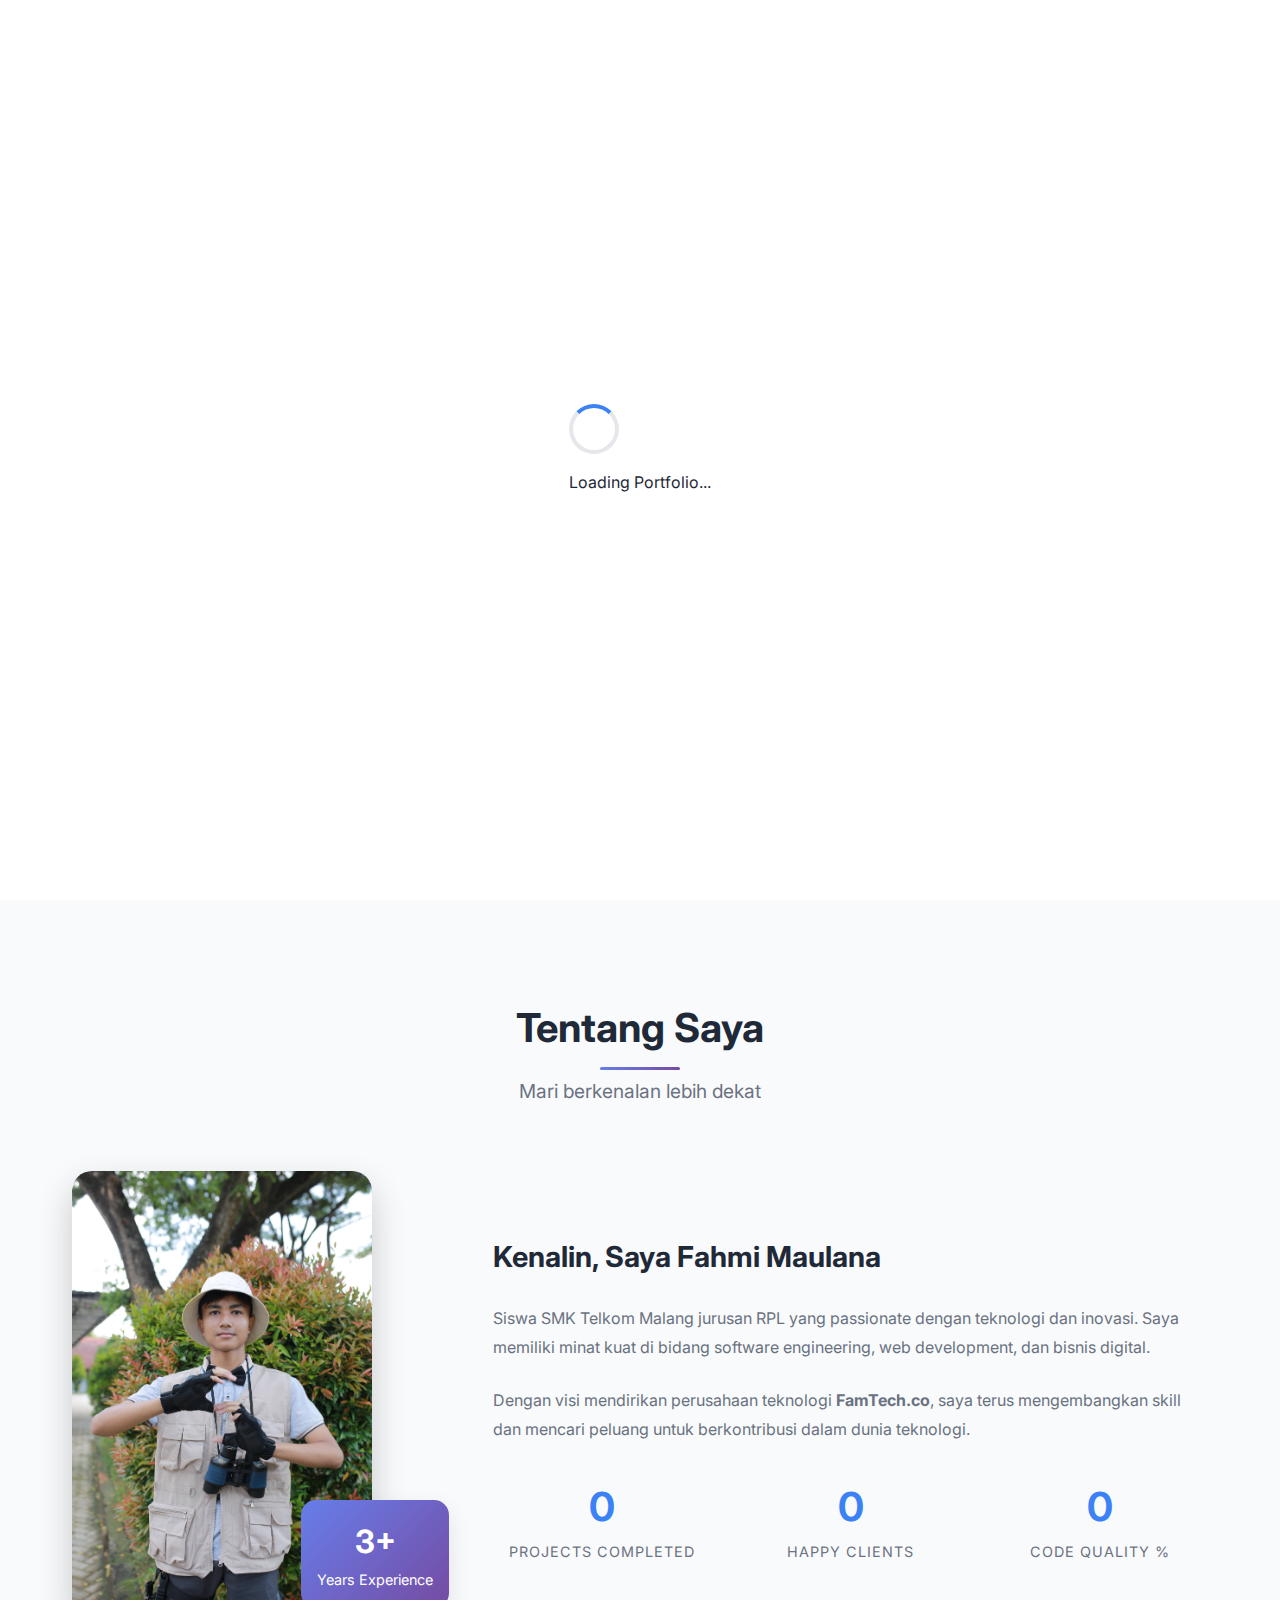
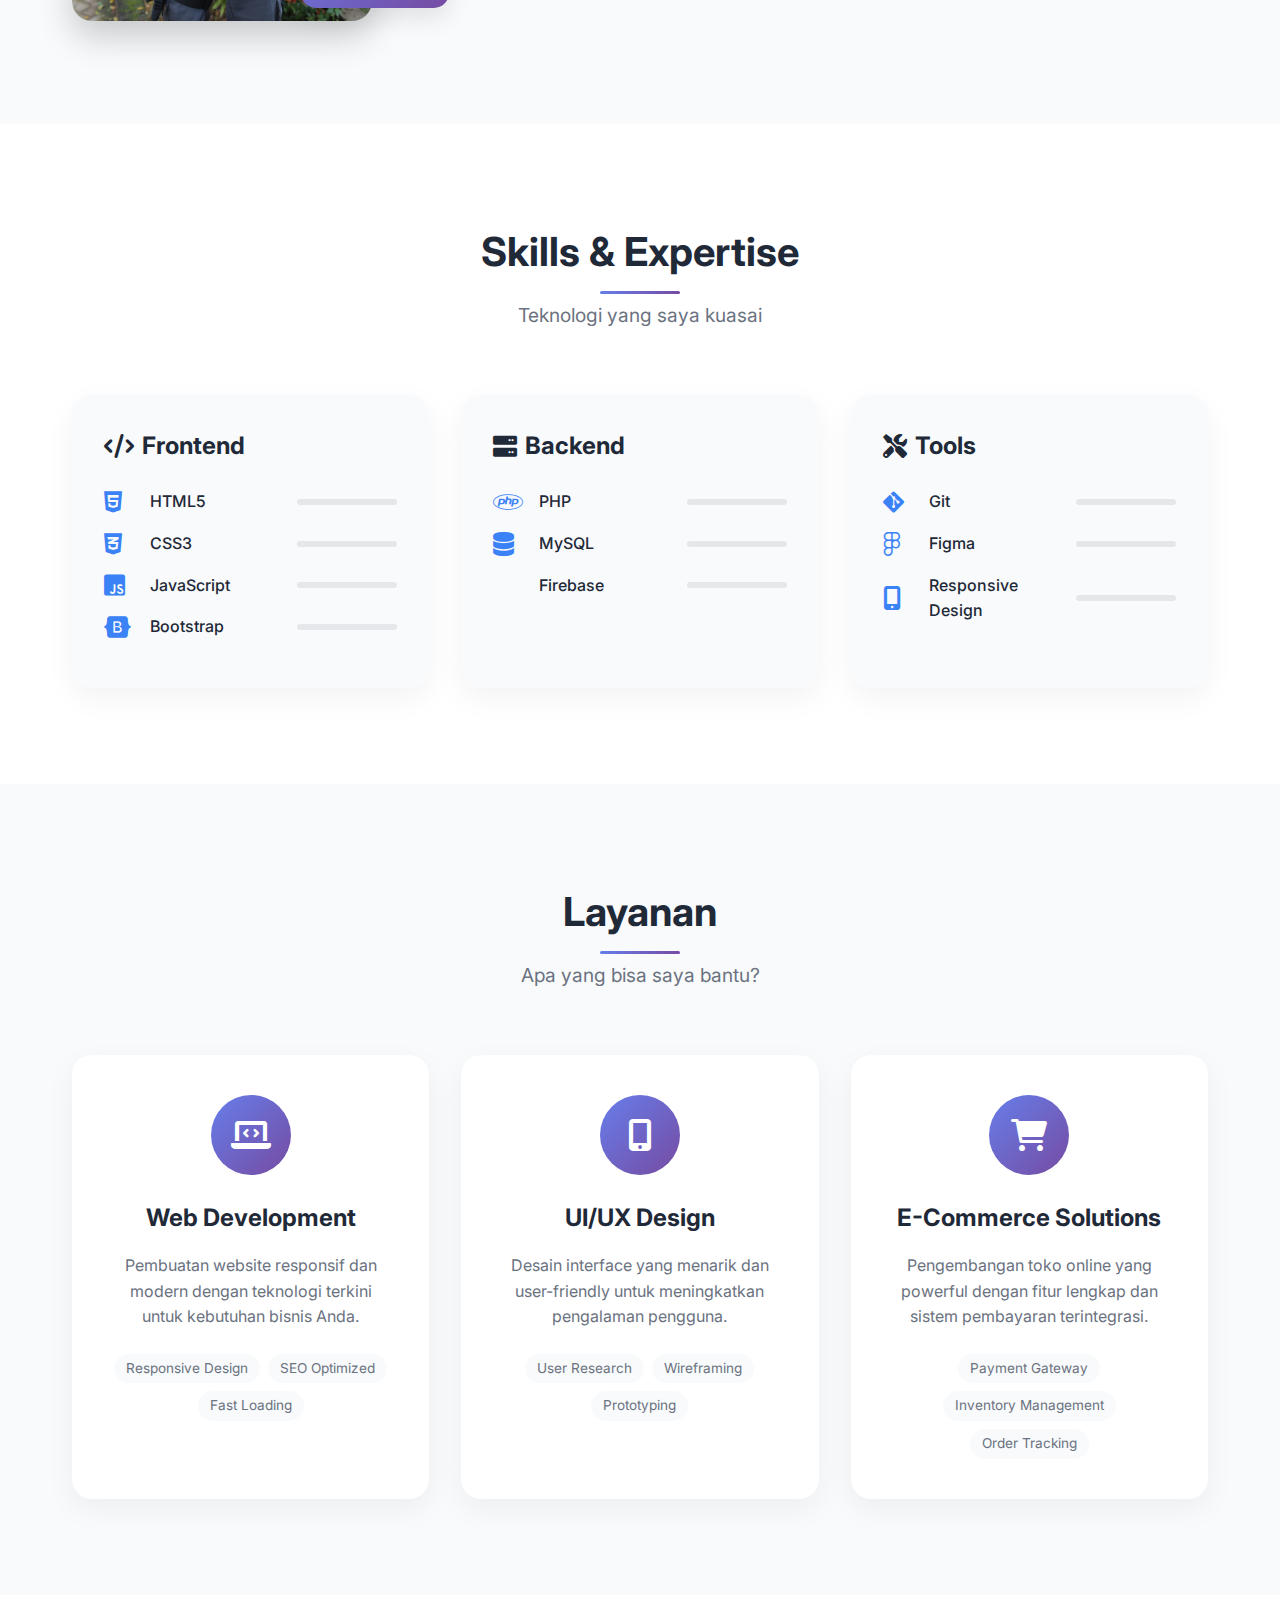
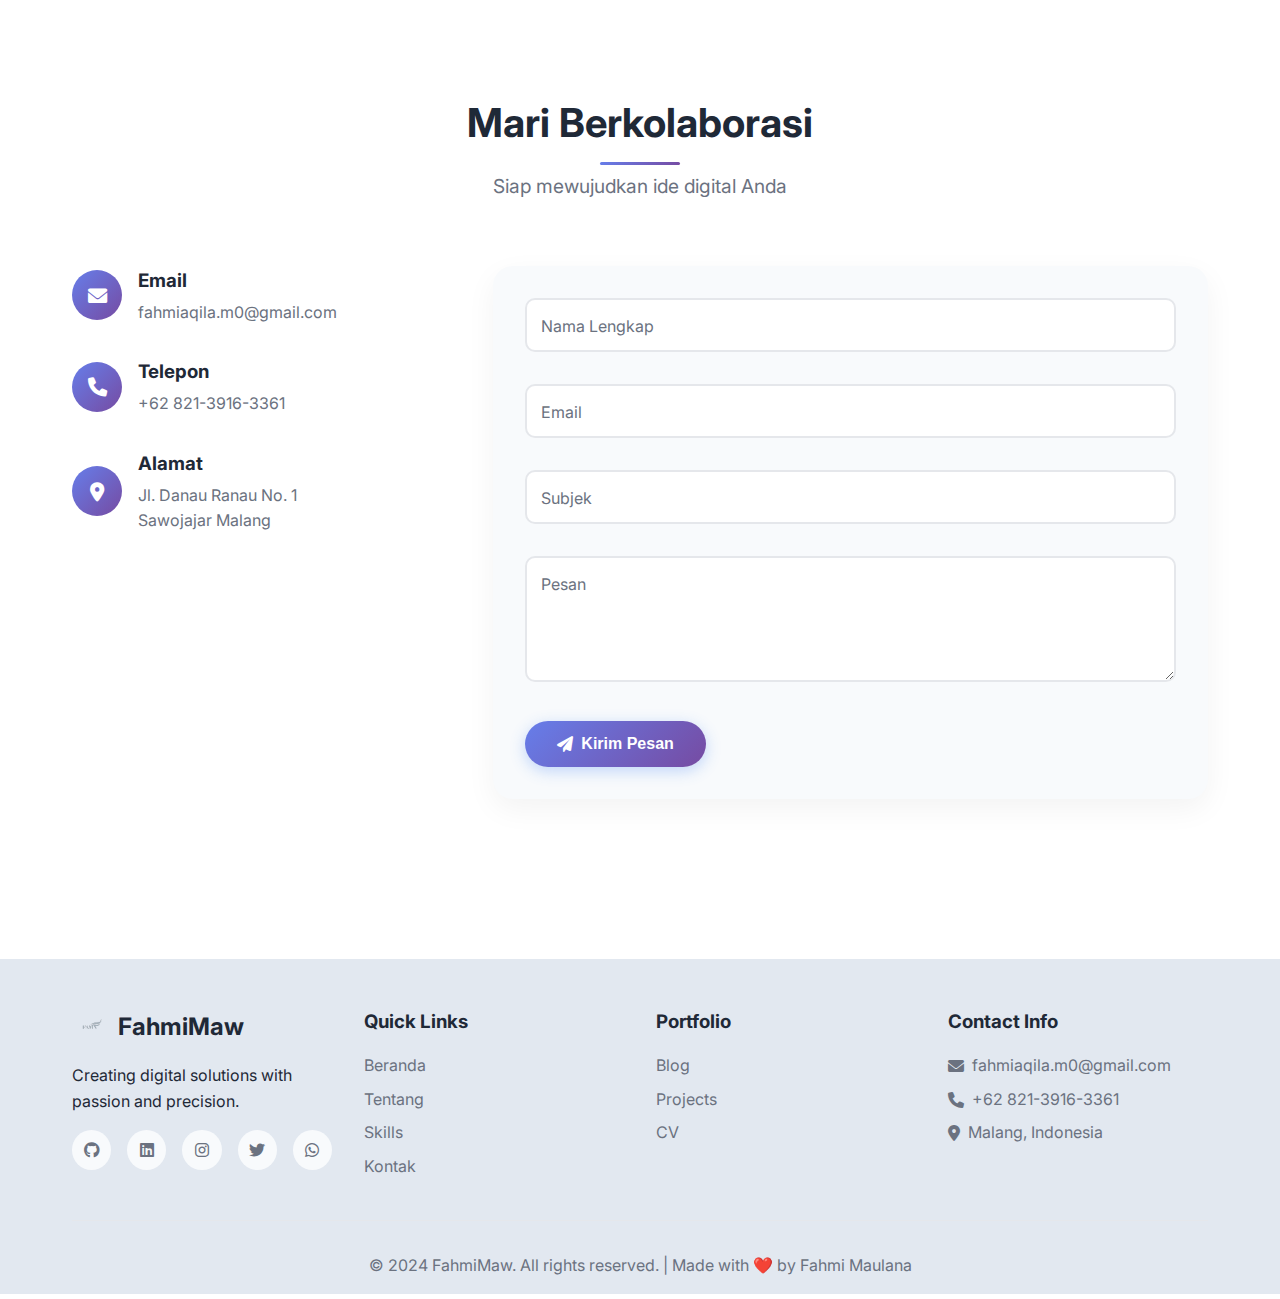
<file: index.html>
<!DOCTYPE html>
<html lang="id">
<head>
    <meta charset="UTF-8">
    <meta name="viewport" content="width=device-width, initial-scale=1.0">
    <title>FahmiMaw - Portfolio</title>
    <meta name="description" content="Portfolio Fahmi Maulana - Web Developer & Software Engineer">
<link rel="stylesheet" href="style.css">
    <link rel="preconnect" href="https://fonts.googleapis.com">
    <link rel="preconnect" href="https://fonts.gstatic.com" crossorigin>
    <link href="https://fonts.googleapis.com/css2?family=Inter:wght@300;400;500;600;700&display=swap" rel="stylesheet">
    <link rel="stylesheet" href="https://cdnjs.cloudflare.com/ajax/libs/font-awesome/6.0.0/css/all.min.css">
</head>
<body>
    <!-- Loading Screen -->
    <div id="loading-screen">
        <div class="loader">
            <div class="spinner"></div>
            <p>Loading Portfolio...</p>
        </div>
    </div>

    <!-- Scroll to Top Button -->
    <button id="scrollToTop" class="scroll-to-top" aria-label="Scroll to top">
        <i class="fas fa-arrow-up"></i>
    </button>

    <!-- Theme Toggle -->
    <button id="themeToggle" class="theme-toggle" aria-label="Toggle theme">
        <i class="fas fa-moon"></i>
    </button>

    <!-- Navigation -->
    <nav class="navbar">
        <div class="nav-container">
            <a href="index.html" class="logo">
                <img src="img/LogoFamtechBG.png" alt="FahmiMaw" />
                <span>FahmiMaw</span>
            </a>

            <button class="menu-toggle" id="menuToggle" aria-label="Toggle menu">
                <span></span>
                <span></span>
                <span></span>
            </button>

            <div class="nav-links" id="navLinks">
                <a href="#home" class="nav-link active">Beranda</a>
                <div class="dropdown">
                    <a href="#" class="nav-link dropdown-toggle">Portfolio <i class="fas fa-chevron-down"></i></a>
                    <div class="dropdown-menu">
                        <a href="pages/blog.html">Blog</a>
                        <a href="pages/projects.html">Projects</a>
                        <a href="pages/cv.html">CV</a>
                    </div>
                </div>
                <a href="#about" class="nav-link">Tentang</a>
                <a href="#skills" class="nav-link">Skills</a>
                <a href="#contact" class="nav-link">Kontak</a>
            </div>
        </div>
    </nav>

    <!-- Hero Section -->
    <section id="home" class="hero">
        <div class="hero-container">
            <div class="hero-content">
                <div class="greeting">
                    <span class="greeting-text">Halo, Saya</span>
                </div>
                <h1 class="hero-title">
                    <span class="gradient-text">Fahmi Maulana</span>
                </h1>
                <div class="typing-container">
                    <span class="typing-text">Web Developer & Software Engineer</span>
                </div>
                <p class="hero-description">
                    Passionate developer yang berfokus pada pembuatan solusi digital inovatif. 
                    Saya menciptakan pengalaman web yang menarik dan fungsional dengan teknologi terdepan.
                </p>
                <div class="hero-buttons">
                    <a href="#contact" class="btn btn-primary">
                        <i class="fas fa-paper-plane"></i>
                        Hubungi Saya
                    </a>
                    <a href="#projects" class="btn btn-secondary">
                        <i class="fas fa-eye"></i>
                        Lihat Portfolio
                    </a>
                </div>
                <div class="social-links">
                    <a href="https://github.com/FahmiSie" target="_blank" rel="noopener" aria-label="GitHub">
                        <i class="fab fa-github"></i>
                    </a>
                    <a href="https://www.linkedin.com/in/fahmi-aqila-maulana-2167b529a" target="_blank" rel="noopener" aria-label="LinkedIn">
                        <i class="fab fa-linkedin"></i>
                    </a>
                    <a href="https://www.instagram.com/fahmi_maw/" target="_blank" rel="noopener" aria-label="Instagram">
                        <i class="fab fa-instagram"></i>
                    </a>
                </div>
            </div>
            <div class="hero-image">
                <div class="image-container">
                    <img src="img/Fahmi.jpg" alt="Fahmi Maulana" />
                    <div class="floating-icons">
                        <div class="floating-icon delay-0">
                            <i class="fab fa-html5"></i>
                        </div>
                        <div class="floating-icon delay-1">
                            <i class="fab fa-css3-alt"></i>
                        </div>
                        <div class="floating-icon delay-2">
                            <i class="fab fa-js-square"></i>
                        </div>
                    </div>
                </div>
            </div>
        </div>
        <div class="scroll-indicator">
            <span>Scroll Down</span>
            <i class="fas fa-arrow-down"></i>
        </div>
    </section>

    <!-- About Section -->
    <section id="about" class="about">
        <div class="container">
            <div class="section-header">
                <h2 class="section-title">Tentang Saya</h2>
                <p class="section-subtitle">Mari berkenalan lebih dekat</p>
            </div>
            <div class="about-content">
                <div class="about-image">
                    <img src="img/Fahmi.jpg" alt="About Fahmi" />
                    <div class="experience-badge">
                        <span class="number">3+</span>
                        <span class="text">Years Experience</span>
                    </div>
                </div>
                <div class="about-text">
                    <h3>Kenalin, Saya Fahmi Maulana</h3>
                    <p>
                        Siswa SMK Telkom Malang jurusan RPL yang passionate dengan teknologi dan inovasi. 
                        Saya memiliki minat kuat di bidang software engineering, web development, dan bisnis digital.
                    </p>
                    <p>
                        Dengan visi mendirikan perusahaan teknologi <strong>FamTech.co</strong>, 
                        saya terus mengembangkan skill dan mencari peluang untuk berkontribusi dalam dunia teknologi.
                    </p>
                    <div class="stats">
                        <div class="stat">
                            <span class="number" data-target="20">0</span>
                            <span class="label">Projects Completed</span>
                        </div>
                        <div class="stat">
                            <span class="number" data-target="15">0</span>
                            <span class="label">Happy Clients</span>
                        </div>
                        <div class="stat">
                            <span class="number" data-target="100">0</span>
                            <span class="label">Code Quality %</span>
                        </div>
                    </div>
                </div>
            </div>
        </div>
    </section>

    <!-- Skills Section -->
    <section id="skills" class="skills">
        <div class="container">
            <div class="section-header">
                <h2 class="section-title">Skills & Expertise</h2>
                <p class="section-subtitle">Teknologi yang saya kuasai</p>
            </div>
            <div class="skills-grid">
                <div class="skill-category">
                    <h3><i class="fas fa-code"></i> Frontend</h3>
                    <div class="skill-items">
                        <div class="skill-item">
                            <i class="fab fa-html5"></i>
                            <span>HTML5</span>
                            <div class="skill-level" data-level="95"></div>
                        </div>
                        <div class="skill-item">
                            <i class="fab fa-css3-alt"></i>
                            <span>CSS3</span>
                            <div class="skill-level" data-level="90"></div>
                        </div>
                        <div class="skill-item">
                            <i class="fab fa-js-square"></i>
                            <span>JavaScript</span>
                            <div class="skill-level" data-level="85"></div>
                        </div>
                        <div class="skill-item">
                            <i class="fab fa-bootstrap"></i>
                            <span>Bootstrap</span>
                            <div class="skill-level" data-level="90"></div>
                        </div>
                    </div>
                </div>
                <div class="skill-category">
                    <h3><i class="fas fa-server"></i> Backend</h3>
                    <div class="skill-items">
                        <div class="skill-item">
                            <i class="fab fa-php"></i>
                            <span>PHP</span>
                            <div class="skill-level" data-level="80"></div>
                        </div>
                        <div class="skill-item">
                            <i class="fas fa-database"></i>
                            <span>MySQL</span>
                            <div class="skill-level" data-level="75"></div>
                        </div>
                        <div class="skill-item">
                            <i class="fab fa-firebase"></i>
                            <span>Firebase</span>
                            <div class="skill-level" data-level="70"></div>
                        </div>
                    </div>
                </div>
                <div class="skill-category">
                    <h3><i class="fas fa-tools"></i> Tools</h3>
                    <div class="skill-items">
                        <div class="skill-item">
                            <i class="fab fa-git-alt"></i>
                            <span>Git</span>
                            <div class="skill-level" data-level="85"></div>
                        </div>
                        <div class="skill-item">
                            <i class="fab fa-figma"></i>
                            <span>Figma</span>
                            <div class="skill-level" data-level="75"></div>
                        </div>
                        <div class="skill-item">
                            <i class="fas fa-mobile-alt"></i>
                            <span>Responsive Design</span>
                            <div class="skill-level" data-level="90"></div>
                        </div>
                    </div>
                </div>
            </div>
        </div>
    </section>

    <!-- Services Section -->
    <section id="services" class="services">
        <div class="container">
            <div class="section-header">
                <h2 class="section-title">Layanan</h2>
                <p class="section-subtitle">Apa yang bisa saya bantu?</p>
            </div>
            <div class="services-grid">
                <div class="service-card">
                    <div class="service-icon">
                        <i class="fas fa-laptop-code"></i>
                    </div>
                    <h3>Web Development</h3>
                    <p>Pembuatan website responsif dan modern dengan teknologi terkini untuk kebutuhan bisnis Anda.</p>
                    <div class="service-features">
                        <span>Responsive Design</span>
                        <span>SEO Optimized</span>
                        <span>Fast Loading</span>
                    </div>
                </div>
                <div class="service-card">
                    <div class="service-icon">
                        <i class="fas fa-mobile-alt"></i>
                    </div>
                    <h3>UI/UX Design</h3>
                    <p>Desain interface yang menarik dan user-friendly untuk meningkatkan pengalaman pengguna.</p>
                    <div class="service-features">
                        <span>User Research</span>
                        <span>Wireframing</span>
                        <span>Prototyping</span>
                    </div>
                </div>
                <div class="service-card">
                    <div class="service-icon">
                        <i class="fas fa-shopping-cart"></i>
                    </div>
                    <h3>E-Commerce Solutions</h3>
                    <p>Pengembangan toko online yang powerful dengan fitur lengkap dan sistem pembayaran terintegrasi.</p>
                    <div class="service-features">
                        <span>Payment Gateway</span>
                        <span>Inventory Management</span>
                        <span>Order Tracking</span>
                    </div>
                </div>
            </div>
        </div>
    </section>

    <!-- Contact Section -->
    <section id="contact" class="contact">
        <div class="container">
            <div class="section-header">
                <h2 class="section-title">Mari Berkolaborasi</h2>
                <p class="section-subtitle">Siap mewujudkan ide digital Anda</p>
            </div>
            <div class="contact-content">
                <div class="contact-info">
                    <div class="contact-item">
                        <div class="contact-icon">
                            <i class="fas fa-envelope"></i>
                        </div>
                        <div class="contact-details">
                            <h3>Email</h3>
                            <p>fahmiaqila.m0@gmail.com</p>
                        </div>
                    </div>
                    <div class="contact-item">
                        <div class="contact-icon">
                            <i class="fas fa-phone"></i>
                        </div>
                        <div class="contact-details">
                            <h3>Telepon</h3>
                            <p>+62 821-3916-3361</p>
                        </div>
                    </div>
                    <div class="contact-item">
                        <div class="contact-icon">
                            <i class="fas fa-map-marker-alt"></i>
                        </div>
                        <div class="contact-details">
                            <h3>Alamat</h3>
                            <p>Jl. Danau Ranau No. 1<br>Sawojajar Malang</p>
                        </div>
                    </div>
                </div>
                <form class="contact-form" id="contactForm">
                    <div class="form-group">
                        <input type="text" id="name" name="name" required>
                        <label for="name">Nama Lengkap</label>
                    </div>
                    <div class="form-group">
                        <input type="email" id="email" name="email" required>
                        <label for="email">Email</label>
                    </div>
                    <div class="form-group">
                        <input type="text" id="subject" name="subject" required>
                        <label for="subject">Subjek</label>
                    </div>
                    <div class="form-group">
                        <textarea id="message" name="message" rows="5" required></textarea>
                        <label for="message">Pesan</label>
                    </div>
                    <button type="submit" class="btn btn-primary">
                        <i class="fas fa-paper-plane"></i>
                        Kirim Pesan
                    </button>
                </form>
            </div>
        </div>
    </section>

    <!-- Footer -->
    <footer class="footer">
        <div class="container">
            <div class="footer-content">
                <div class="footer-section">
                    <div class="footer-logo">
                        <img src="img/LogoFamtechBG.png" alt="FahmiMaw">
                        <span>FahmiMaw</span>
                    </div>
                    <p>Creating digital solutions with passion and precision.</p>
                    <div class="footer-social">
                        <a href="https://github.com/FahmiSie" target="_blank" rel="noopener" title="GitHub">
                            <i class="fab fa-github"></i>
                        </a>
                        <a href="https://www.linkedin.com/in/fahmi-aqila-maulana-2167b529a" target="_blank" rel="noopener" title="LinkedIn">
                            <i class="fab fa-linkedin"></i>
                        </a>
                        <a href="https://www.instagram.com/fahmi_maw/" target="_blank" rel="noopener" title="Instagram">
                            <i class="fab fa-instagram"></i>
                        </a>
                        <a href="https://twitter.com/fahmi_maw" target="_blank" rel="noopener" title="Twitter">
                            <i class="fab fa-twitter"></i>
                        </a>
                        <a href="https://wa.me/6282139163361" target="_blank" rel="noopener" title="WhatsApp">
                            <i class="fab fa-whatsapp"></i>
                        </a>
                    </div>
                </div>
                <div class="footer-section">
                    <h3>Quick Links</h3>
                    <ul>
                        <li><a href="#home">Beranda</a></li>
                        <li><a href="#about">Tentang</a></li>
                        <li><a href="#skills">Skills</a></li>
                        <li><a href="#contact">Kontak</a></li>
                    </ul>
                </div>
                <div class="footer-section">
    <h3>Portfolio</h3>
    <ul>
        <li><a href="pages/blog.html">Blog</a></li>
        <li><a href="pages/projects.html">Projects</a></li>
        <li><a href="pages/cv.html">CV</a></li>
    </ul>
</div>
                <div class="footer-section">
                    <h3>Contact Info</h3>
                    <div class="footer-contact">
                        <p><i class="fas fa-envelope"></i> fahmiaqila.m0@gmail.com</p>
                        <p><i class="fas fa-phone"></i> +62 821-3916-3361</p>
                        <p><i class="fas fa-map-marker-alt"></i> Malang, Indonesia</p>
                    </div>
                </div>
            </div>
            <div class="footer-bottom">
                <p>&copy; 2024 FahmiMaw. All rights reserved. | Made with ❤️ by Fahmi Maulana</p>
            </div>
        </div>
    </footer>

    <!-- Success Modal -->
    <div id="successModal" class="modal">
        <div class="modal-content success-modal">
            <div class="modal-icon">
                <i class="fas fa-check-circle"></i>
            </div>
            <h3>Pesan Terkirim!</h3>
            <p>Terima kasih atas pesan Anda. Saya akan segera menghubungi Anda kembali.</p>
            <button class="btn btn-primary" onclick="closeModal()">OK</button>
        </div>
    </div>

    <script src="main.js"></script>
    <script src="animations.js"></script>
</body>
</html>
</file>
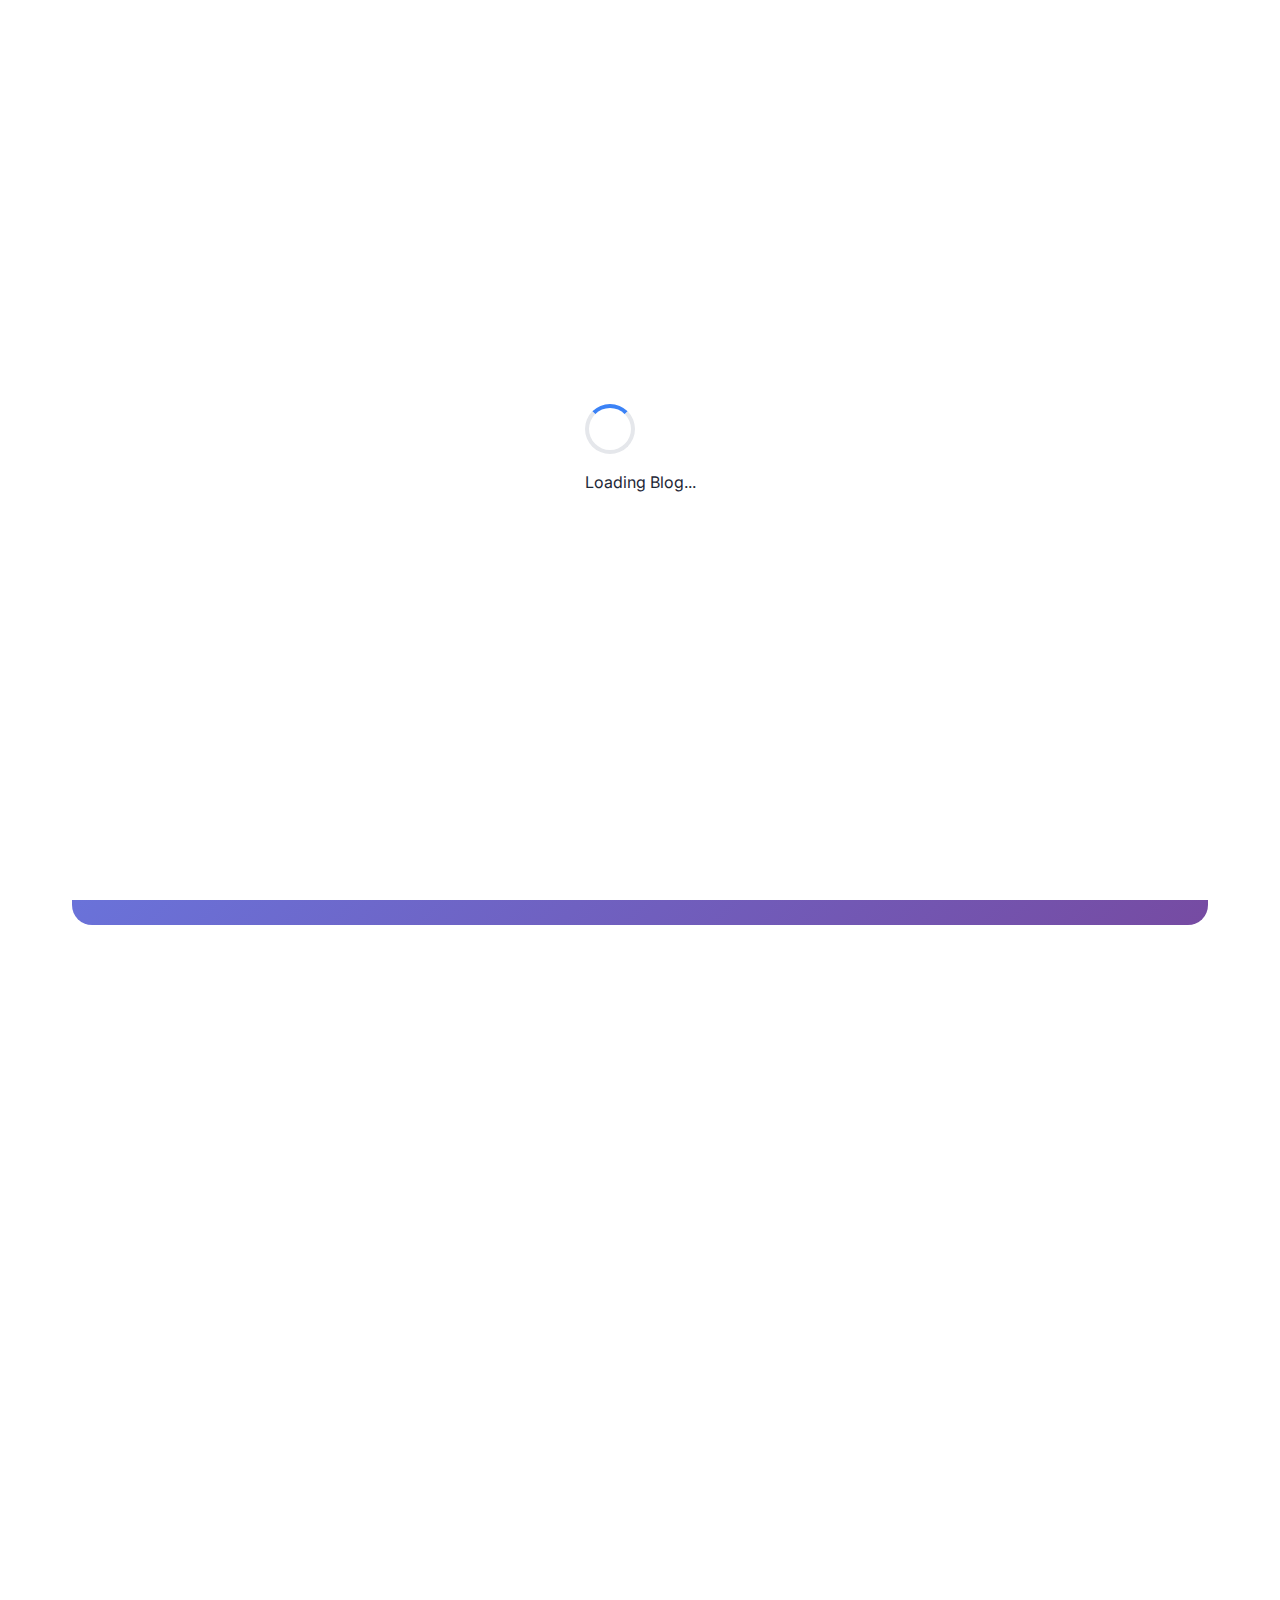
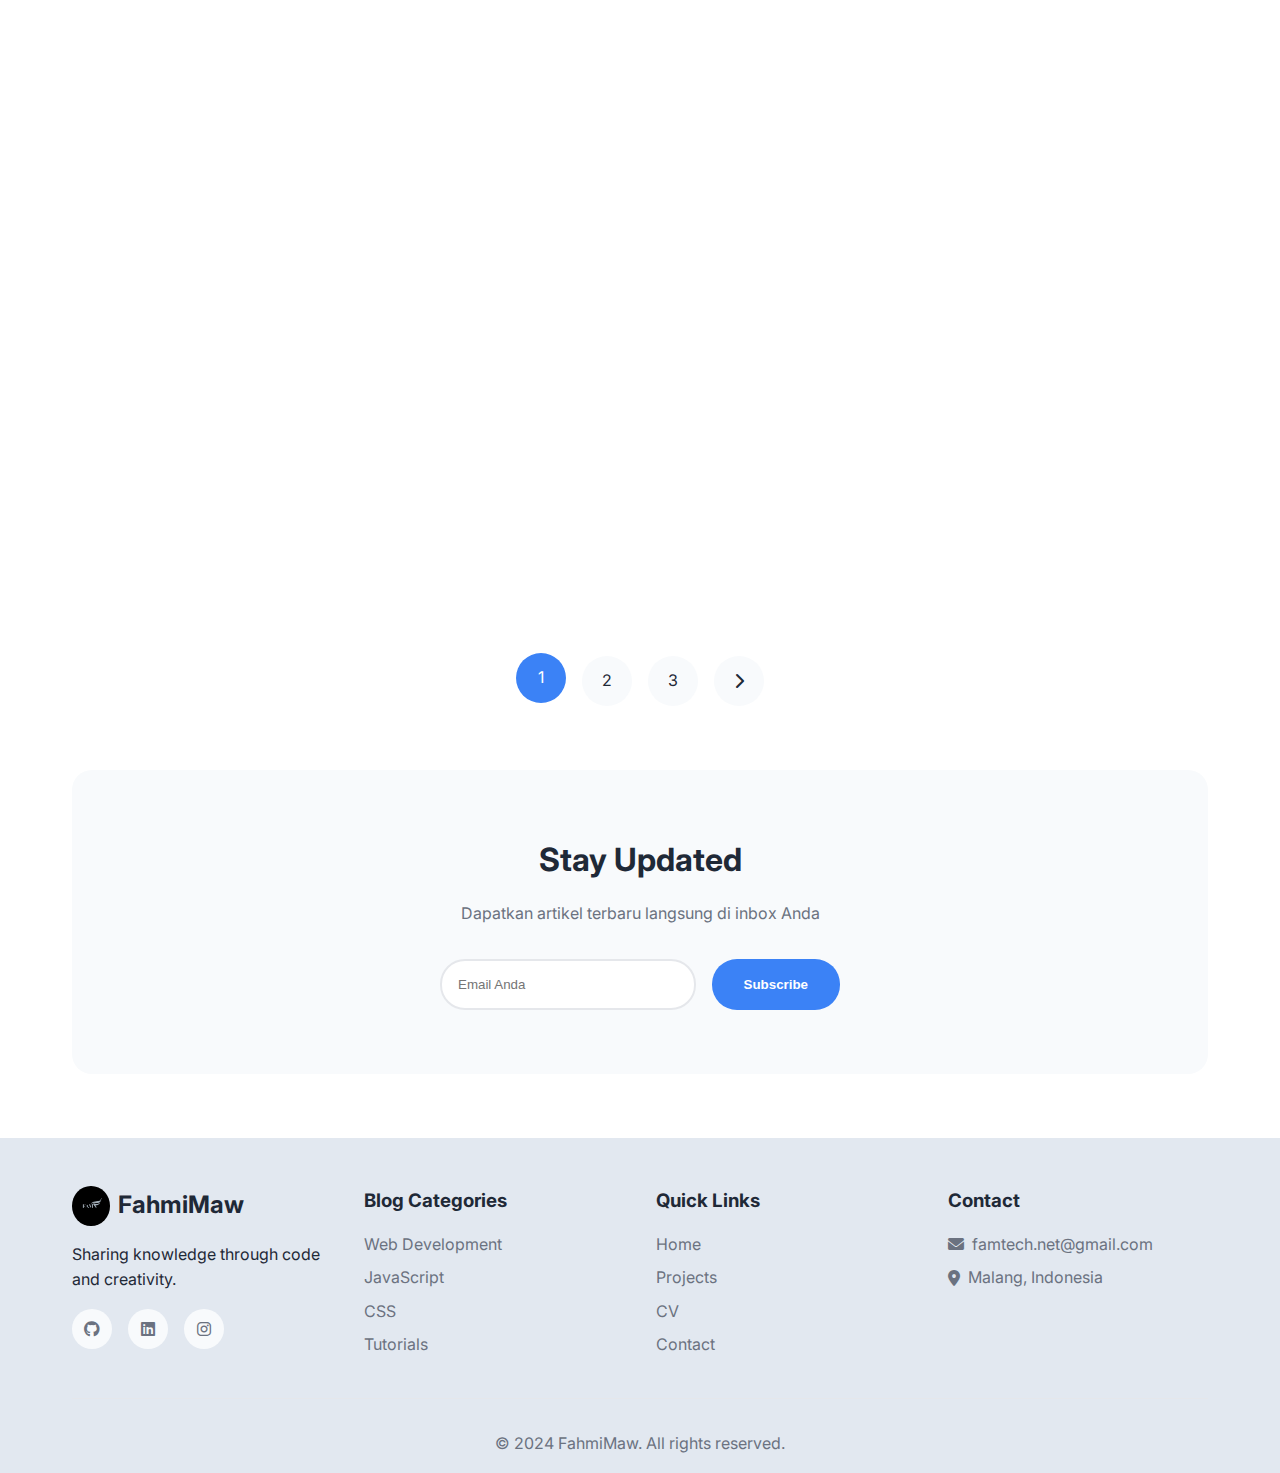
<file: pages/blog.html>
<!DOCTYPE html>
<html lang="id">
<head>
    <meta charset="UTF-8">
    <meta name="viewport" content="width=device-width, initial-scale=1.0">
    <title>Blog - FahmiMaw Portfolio</title>
    <meta name="description" content="Blog artikel tentang web development, programming tips, dan teknologi terbaru">
    <link rel="stylesheet" href="../style.css">
    <link rel="stylesheet" href="../animations.css">
    <link rel="preconnect" href="https://fonts.googleapis.com">
    <link rel="preconnect" href="https://fonts.gstatic.com" crossorigin>
    <link href="https://fonts.googleapis.com/css2?family=Inter:wght@300;400;500;600;700&display=swap" rel="stylesheet">
    <link rel="stylesheet" href="https://cdnjs.cloudflare.com/ajax/libs/font-awesome/6.0.0/css/all.min.css">
    <style>
        /* Blog Specific Styles */
        .blog-hero {
            background: linear-gradient(135deg, var(--bg-primary) 0%, var(--bg-secondary) 100%);
            padding: 8rem 0 4rem;
            text-align: center;
            position: relative;
            overflow: hidden;
        }

        .blog-hero::before {
            content: '';
            position: absolute;
            top: -50%;
            left: -50%;
            width: 200%;
            height: 200%;
            background: radial-gradient(circle, rgba(59, 130, 246, 0.1) 0%, transparent 50%);
            animation: rotate 20s linear infinite;
        }

        @keyframes rotate {
            0% { transform: rotate(0deg); }
            100% { transform: rotate(360deg); }
        }

        .blog-hero h1 {
            font-size: 3.5rem;
            font-weight: 700;
            color: var(--text-primary);
            margin-bottom: 1rem;
            position: relative;
            z-index: 2;
        }

        .blog-hero p {
            font-size: 1.2rem;
            color: var(--text-secondary);
            max-width: 600px;
            margin: 0 auto;
            position: relative;
            z-index: 2;
        }

        .blog-filters {
            display: flex;
            justify-content: center;
            gap: 1rem;
            margin: 3rem 0;
            flex-wrap: wrap;
        }

        .filter-btn {
            padding: 0.75rem 1.5rem;
            border: 2px solid var(--border-color);
            background: var(--bg-primary);
            color: var(--text-primary);
            border-radius: 25px;
            cursor: pointer;
            transition: all 0.3s ease;
            font-weight: 500;
        }

        .filter-btn:hover,
        .filter-btn.active {
            background: var(--primary-color);
            color: white;
            border-color: var(--primary-color);
            transform: translateY(-2px);
        }

        .blog-grid {
            display: grid;
            grid-template-columns: repeat(auto-fit, minmax(350px, 1fr));
            gap: 2rem;
            margin-bottom: 4rem;
        }

        .blog-card {
            background: var(--bg-primary);
            border-radius: 20px;
            overflow: hidden;
            box-shadow: 0 10px 30px var(--shadow-light);
            transition: all 0.3s ease;
            position: relative;
            border: 1px solid var(--border-color);
        }

        .blog-card:hover {
            transform: translateY(-10px);
            box-shadow: 0 20px 50px var(--shadow-medium);
        }

        .blog-card-image {
            height: 200px;
            background: var(--gradient-primary);
            position: relative;
            overflow: hidden;
        }

        .blog-card-image img {
            width: 100%;
            height: 100%;
            object-fit: cover;
            transition: transform 0.3s ease;
        }

        .blog-card:hover .blog-card-image img {
            transform: scale(1.1);
        }

        .blog-card-category {
            position: absolute;
            top: 1rem;
            left: 1rem;
            background: rgba(255, 255, 255, 0.9);
            color: var(--primary-color);
            padding: 0.25rem 0.75rem;
            border-radius: 15px;
            font-size: 0.85rem;
            font-weight: 600;
            -webkit-backdrop-filter: blur(10px);
            backdrop-filter: blur(10px);
        }

        .blog-card-content {
            padding: 2rem;
        }

        .blog-card-meta {
            display: flex;
            align-items: center;
            gap: 1rem;
            margin-bottom: 1rem;
            font-size: 0.9rem;
            color: var(--text-secondary);
        }

        .blog-card-title {
            font-size: 1.5rem;
            font-weight: 600;
            color: var(--text-primary);
            margin-bottom: 1rem;
            line-height: 1.4;
        }

        .blog-card-excerpt {
            color: var(--text-secondary);
            line-height: 1.6;
            margin-bottom: 1.5rem;
        }

        .blog-card-footer {
            display: flex;
            justify-content: space-between;
            align-items: center;
        }

        .read-more-btn {
            color: var(--primary-color);
            text-decoration: none;
            font-weight: 600;
            display: flex;
            align-items: center;
            gap: 0.5rem;
            transition: all 0.3s ease;
        }

        .read-more-btn:hover {
            gap: 1rem;
        }

        .blog-tags {
            display: flex;
            gap: 0.5rem;
            flex-wrap: wrap;
        }

        .blog-tag {
            background: var(--bg-secondary);
            color: var(--text-secondary);
            padding: 0.25rem 0.75rem;
            border-radius: 15px;
            font-size: 0.8rem;
        }

        /* Pagination */
        .pagination {
            display: flex;
            justify-content: center;
            gap: 1rem;
            margin: 4rem 0;
        }

        .pagination a {
            width: 50px;
            height: 50px;
            display: flex;
            align-items: center;
            justify-content: center;
            border-radius: 50%;
            background: var(--bg-secondary);
            color: var(--text-primary);
            text-decoration: none;
            transition: all 0.3s ease;
        }

        .pagination a:hover,
        .pagination a.active {
            background: var(--primary-color);
            color: white;
            transform: translateY(-3px);
        }

        /* Search Bar */
        .search-container {
            max-width: 500px;
            margin: 0 auto 3rem;
            position: relative;
        }

        .search-input {
            width: 100%;
            padding: 1rem 3rem 1rem 1rem;
            border: 2px solid var(--border-color);
            border-radius: 25px;
            background: var(--bg-primary);
            color: var(--text-primary);
            font-size: 1rem;
            transition: all 0.3s ease;
        }

        .search-input:focus {
            outline: none;
            border-color: var(--primary-color);
            box-shadow: 0 0 0 3px rgba(59, 130, 246, 0.1);
        }

        .search-icon {
            position: absolute;
            right: 1rem;
            top: 50%;
            transform: translateY(-50%);
            color: var(--text-secondary);
            font-size: 1.2rem;
        }

        /* Featured Post */
        .featured-post {
            background: var(--gradient-primary);
            border-radius: 20px;
            padding: 3rem;
            color: white;
            margin-bottom: 4rem;
            position: relative;
            overflow: hidden;
        }

        .featured-post::before {
            content: '';
            position: absolute;
            top: 0;
            right: 0;
            width: 200px;
            height: 200px;
            background: rgba(255, 255, 255, 0.1);
            border-radius: 50%;
            transform: translate(50%, -50%);
        }

        .featured-badge {
            display: inline-block;
            background: rgba(255, 255, 255, 0.2);
            padding: 0.5rem 1rem;
            border-radius: 15px;
            font-size: 0.9rem;
            font-weight: 600;
            margin-bottom: 1rem;
        }

        .featured-post h2 {
            font-size: 2.5rem;
            font-weight: 700;
            margin-bottom: 1rem;
        }

        .featured-post p {
            font-size: 1.1rem;
            opacity: 0.9;
            margin-bottom: 2rem;
        }

        .featured-btn {
            background: white;
            color: var(--primary-color);
            padding: 0.875rem 2rem;
            border-radius: 25px;
            text-decoration: none;
            font-weight: 600;
            display: inline-flex;
            align-items: center;
            gap: 0.5rem;
            transition: all 0.3s ease;
        }

        .featured-btn:hover {
            transform: translateY(-2px);
            box-shadow: 0 10px 25px rgba(0, 0, 0, 0.2);
        }

        /* Newsletter */
        .newsletter {
            background: var(--bg-secondary);
            padding: 4rem 2rem;
            border-radius: 20px;
            text-align: center;
            margin: 4rem 0;
        }

        .newsletter h3 {
            font-size: 2rem;
            color: var(--text-primary);
            margin-bottom: 1rem;
        }

        .newsletter p {
            color: var(--text-secondary);
            margin-bottom: 2rem;
        }

        .newsletter-form {
            display: flex;
            gap: 1rem;
            max-width: 400px;
            margin: 0 auto;
        }

        .newsletter-input {
            flex: 1;
            padding: 1rem;
            border: 2px solid var(--border-color);
            border-radius: 25px;
            background: var(--bg-primary);
            color: var(--text-primary);
        }

        .newsletter-btn {
            background: var(--primary-color);
            color: white;
            padding: 1rem 2rem;
            border: none;
            border-radius: 25px;
            cursor: pointer;
            font-weight: 600;
            transition: all 0.3s ease;
        }

        .newsletter-btn:hover {
            background: var(--secondary-color);
            transform: translateY(-2px);
        }

        /* Loading skeleton */
        .skeleton {
            background: linear-gradient(90deg, var(--bg-secondary) 25%, var(--bg-tertiary) 50%, var(--bg-secondary) 75%);
            background-size: 200% 100%;
            animation: loading 1.5s infinite;
        }

        .skeleton-image {
            height: 200px;
            border-radius: 15px 15px 0 0;
        }

        .skeleton-text {
            height: 1rem;
            border-radius: 4px;
            margin-bottom: 0.5rem;
        }

        .skeleton-title {
            height: 1.5rem;
            border-radius: 4px;
            margin-bottom: 1rem;
        }

        @media (max-width: 768px) {
            .blog-hero h1 {
                font-size: 2.5rem;
            }

            .blog-grid {
                grid-template-columns: 1fr;
            }

            .newsletter-form {
                flex-direction: column;
            }

            .featured-post {
                padding: 2rem;
                text-align: center;
            }

            .featured-post h2 {
                font-size: 2rem;
            }
        }
    </style>
</head>
<body>
    <!-- Loading Screen -->
    <div id="loading-screen">
        <div class="loader">
            <div class="spinner"></div>
            <p>Loading Blog...</p>
        </div>
    </div>

    <!-- Scroll to Top Button -->
    <button id="scrollToTop" class="scroll-to-top" aria-label="Scroll to top">
        <i class="fas fa-arrow-up"></i>
    </button>

    <!-- Theme Toggle -->
    <button id="themeToggle" class="theme-toggle" aria-label="Toggle theme">
        <i class="fas fa-moon"></i>
    </button>

    <!-- Navigation -->
    <nav class="navbar">
        <div class="nav-container">
            <a href="../index.html" class="logo">
                <img src="../img/LogoFamTech.jpg" alt="FahmiMaw" />
                <span>FahmiMaw</span>
            </a>

            <button class="menu-toggle" id="menuToggle" aria-label="Toggle menu">
                <span></span>
                <span></span>
                <span></span>
            </button>

            <div class="nav-links" id="navLinks">
                <a href="../index.html" class="nav-link">Beranda</a>
                <div class="dropdown">
                    <a href="#" class="nav-link dropdown-toggle">Portfolio <i class="fas fa-chevron-down"></i></a>
                    <div class="dropdown-menu">
                        <a href="blog.html">Blog</a>
                        <a href="projects.html">Projects</a>
                        <a href="cv.html">CV</a>
                    </div>
                </div>
                <a href="../index.html#about" class="nav-link">Tentang</a>
                <a href="../index.html#contact" class="nav-link">Kontak</a>
            </div>
        </div>
    </nav>

    <!-- Blog Hero -->
    <section class="blog-hero">
        <div class="container">
            <h1 class="fade-in">Blog Development</h1>
            <p class="fade-in">Berbagi pengetahuan tentang web development, tips programming, dan teknologi terbaru</p>
        </div>
    </section>

    <!-- Main Content -->
    <main class="container">
        <!-- Search Bar -->
        <div class="search-container fade-in">
            <input type="text" class="search-input" placeholder="Cari artikel..." id="searchInput">
            <i class="fas fa-search search-icon"></i>
        </div>

        <!-- Blog Filters -->
        <div class="blog-filters fade-in">
            <button class="filter-btn active" data-filter="all">Semua</button>
            <button class="filter-btn" data-filter="web-development">Web Development</button>
            <button class="filter-btn" data-filter="javascript">JavaScript</button>
            <button class="filter-btn" data-filter="css">CSS</button>
            <button class="filter-btn" data-filter="tutorials">Tutorial</button>
            <button class="filter-btn" data-filter="tips">Tips & Tricks</button>
        </div>

        <!-- Featured Post -->
        <article class="featured-post fade-in">
            <span class="featured-badge">
                <i class="fas fa-star"></i> Featured Article
            </span>
            <h2>Menguasai Modern CSS: Grid, Flexbox, dan Animasi</h2>
            <p>Pelajari teknik CSS terbaru untuk membuat layout responsif yang indah dan animasi yang smooth. Tutorial lengkap dengan contoh praktis dan best practices.</p>
            <a href="#" class="featured-btn" onclick="openArticle('css-modern')">
                Baca Selengkapnya <i class="fas fa-arrow-right"></i>
            </a>
        </article>

        <!-- Blog Grid -->
        <div class="blog-grid" id="blogGrid">
            <!-- Article 1 -->
            <article class="blog-card fade-in" data-category="javascript">
                <div class="blog-card-image">
                    <div style="background: linear-gradient(135deg, #f093fb 0%, #f5576c 100%); height: 100%; display: flex; align-items: center; justify-content: center; color: white; font-size: 3rem;">
                        <i class="fab fa-js-square"></i>
                    </div>
                    <span class="blog-card-category">JavaScript</span>
                </div>
                <div class="blog-card-content">
                    <div class="blog-card-meta">
                        <span><i class="fas fa-calendar"></i> 15 Des 2024</span>
                        <span><i class="fas fa-clock"></i> 8 min read</span>
                    </div>
                    <h3 class="blog-card-title">Asynchronous JavaScript: Promise, Async/Await</h3>
                    <p class="blog-card-excerpt">Memahami konsep asynchronous programming dalam JavaScript dengan Promise dan async/await. Termasuk error handling dan best practices.</p>
                    <div class="blog-card-footer">
                        <a href="#" class="read-more-btn" onclick="openArticle('async-js')">
                            Baca <i class="fas fa-arrow-right"></i>
                        </a>
                        <div class="blog-tags">
                            <span class="blog-tag">ES6+</span>
                            <span class="blog-tag">Promise</span>
                        </div>
                    </div>
                </div>
            </article>

            <!-- Article 2 -->
            <article class="blog-card fade-in" data-category="web-development">
                <div class="blog-card-image">
                    <div style="background: linear-gradient(135deg, #667eea 0%, #764ba2 100%); height: 100%; display: flex; align-items: center; justify-content: center; color: white; font-size: 3rem;">
                        <i class="fas fa-mobile-alt"></i>
                    </div>
                    <span class="blog-card-category">Web Development</span>
                </div>
                <div class="blog-card-content">
                    <div class="blog-card-meta">
                        <span><i class="fas fa-calendar"></i> 12 Des 2024</span>
                        <span><i class="fas fa-clock"></i> 6 min read</span>
                    </div>
                    <h3 class="blog-card-title">Responsive Design: Mobile-First Approach</h3>
                    <p class="blog-card-excerpt">Strategi dan teknik untuk membuat website yang responsif dengan pendekatan mobile-first. Termasuk breakpoints dan optimisasi performa.</p>
                    <div class="blog-card-footer">
                        <a href="#" class="read-more-btn" onclick="openArticle('responsive-design')">
                            Baca <i class="fas fa-arrow-right"></i>
                        </a>
                        <div class="blog-tags">
                            <span class="blog-tag">Responsive</span>
                            <span class="blog-tag">Mobile</span>
                        </div>
                    </div>
                </div>
            </article>

            <!-- Article 3 -->
            <article class="blog-card fade-in" data-category="css">
                <div class="blog-card-image">
                    <div style="background: linear-gradient(135deg, #4facfe 0%, #00f2fe 100%); height: 100%; display: flex; align-items: center; justify-content: center; color: white; font-size: 3rem;">
                        <i class="fab fa-css3-alt"></i>
                    </div>
                    <span class="blog-card-category">CSS</span>
                </div>
                <div class="blog-card-content">
                    <div class="blog-card-meta">
                        <span><i class="fas fa-calendar"></i> 10 Des 2024</span>
                        <span><i class="fas fa-clock"></i> 5 min read</span>
                    </div>
                    <h3 class="blog-card-title">CSS Custom Properties (Variables): Panduan Lengkap</h3>
                    <p class="blog-card-excerpt">Cara menggunakan CSS Variables untuk membuat kode yang lebih maintainable dan dynamic theming. Dengan contoh praktis implementasi.</p>
                    <div class="blog-card-footer">
                        <a href="#" class="read-more-btn" onclick="openArticle('css-variables')">
                            Baca <i class="fas fa-arrow-right"></i>
                        </a>
                        <div class="blog-tags">
                            <span class="blog-tag">CSS3</span>
                            <span class="blog-tag">Theming</span>
                        </div>
                    </div>
                </div>
            </article>

            <!-- Article 4 -->
            <article class="blog-card fade-in" data-category="tutorials">
                <div class="blog-card-image">
                    <div style="background: linear-gradient(135deg, #fa709a 0%, #fee140 100%); height: 100%; display: flex; align-items: center; justify-content: center; color: white; font-size: 3rem;">
                        <i class="fas fa-code"></i>
                    </div>
                    <span class="blog-card-category">Tutorial</span>
                </div>
                <div class="blog-card-content">
                    <div class="blog-card-meta">
                        <span><i class="fas fa-calendar"></i> 8 Des 2024</span>
                        <span><i class="fas fa-clock"></i> 12 min read</span>
                    </div>
                    <h3 class="blog-card-title">Membangun Portfolio Website dari Nol</h3>
                    <p class="blog-card-excerpt">Tutorial step-by-step membuat portfolio website yang profesional menggunakan HTML, CSS, dan JavaScript. Termasuk deployment ke GitHub Pages.</p>
                    <div class="blog-card-footer">
                        <a href="#" class="read-more-btn" onclick="openArticle('portfolio-tutorial')">
                            Baca <i class="fas fa-arrow-right"></i>
                        </a>
                        <div class="blog-tags">
                            <span class="blog-tag">Portfolio</span>
                            <span class="blog-tag">GitHub</span>
                        </div>
                    </div>
                </div>
            </article>

            <!-- Article 5 -->
            <article class="blog-card fade-in" data-category="tips">
                <div class="blog-card-image">
                    <div style="background: linear-gradient(135deg, #a8edea 0%, #fed6e3 100%); height: 100%; display: flex; align-items: center; justify-content: center; color: #333; font-size: 3rem;">
                        <i class="fas fa-lightbulb"></i>
                    </div>
                    <span class="blog-card-category">Tips & Tricks</span>
                </div>
                <div class="blog-card-content">
                    <div class="blog-card-meta">
                        <span><i class="fas fa-calendar"></i> 5 Des 2024</span>
                        <span><i class="fas fa-clock"></i> 4 min read</span>
                    </div>
                    <h3 class="blog-card-title">10 Tips Optimasi Performa Website</h3>
                    <p class="blog-card-excerpt">Kumpulan tips praktis untuk meningkatkan performa website Anda. Mulai dari optimasi gambar hingga lazy loading dan caching strategies.</p>
                    <div class="blog-card-footer">
                        <a href="#" class="read-more-btn" onclick="openArticle('performance-tips')">
                            Baca <i class="fas fa-arrow-right"></i>
                        </a>
                        <div class="blog-tags">
                            <span class="blog-tag">Performance</span>
                            <span class="blog-tag">SEO</span>
                        </div>
                    </div>
                </div>
            </article>

            <!-- Article 6 -->
            <article class="blog-card fade-in" data-category="web-development">
                <div class="blog-card-image">
                    <div style="background: linear-gradient(135deg, #ffecd2 0%, #fcb69f 100%); height: 100%; display: flex; align-items: center; justify-content: center; color: #333; font-size: 3rem;">
                        <i class="fas fa-database"></i>
                    </div>
                    <span class="blog-card-category">Web Development</span>
                </div>
                <div class="blog-card-content">
                    <div class="blog-card-meta">
                        <span><i class="fas fa-calendar"></i> 3 Des 2024</span>
                        <span><i class="fas fa-clock"></i> 10 min read</span>
                    </div>
                    <h3 class="blog-card-title">REST API dengan PHP dan MySQL</h3>
                    <p class="blog-card-excerpt">Panduan lengkap membuat REST API menggunakan PHP native dan MySQL. Termasuk authentication, error handling, dan dokumentasi API.</p>
                    <div class="blog-card-footer">
                        <a href="#" class="read-more-btn" onclick="openArticle('rest-api-php')">
                            Baca <i class="fas fa-arrow-right"></i>
                        </a>
                        <div class="blog-tags">
                            <span class="blog-tag">PHP</span>
                            <span class="blog-tag">API</span>
                        </div>
                    </div>
                </div>
            </div>
        </div>

        <!-- Pagination -->
        <div class="pagination">
            <a href="#" class="active">1</a>
            <a href="#">2</a>
            <a href="#">3</a>
            <a href="#">
                <i class="fas fa-chevron-right"></i>
            </a>
        </div>

        <!-- Newsletter -->
        <section class="newsletter">
            <h3>Stay Updated</h3>
            <p>Dapatkan artikel terbaru langsung di inbox Anda</p>
            <form class="newsletter-form" id="newsletterForm">
                <input type="email" class="newsletter-input" placeholder="Email Anda" required>
                <button type="submit" class="newsletter-btn">Subscribe</button>
            </form>
        </section>
    </main>

    <!-- Footer -->
    <footer class="footer">
        <div class="container">
            <div class="footer-content">
                <div class="footer-section">
                    <div class="footer-logo">
                        <img src="../img/LogoFamTech.jpg" alt="FahmiMaw">
                        <span>FahmiMaw</span>
                    </div>
                    <p>Sharing knowledge through code and creativity.</p>
                    <div class="footer-social">
                        <a href="https://github.com/FahmiSie" target="_blank" rel="noopener" title="GitHub">
                            <i class="fab fa-github"></i>
                        </a>
                        <a href="https://www.linkedin.com/in/fahmi-aqila-maulana-2167b529a" target="_blank" rel="noopener" title="LinkedIn">
                            <i class="fab fa-linkedin"></i>
                        </a>
                        <a href="https://www.instagram.com/fahmi_maw/" target="_blank" rel="noopener" title="Instagram">
                            <i class="fab fa-instagram"></i>
                        </a>
                    </div>
                </div>
                <div class="footer-section">
                    <h3>Blog Categories</h3>
                    <ul>
                        <li><a href="#">Web Development</a></li>
                        <li><a href="#">JavaScript</a></li>
                        <li><a href="#">CSS</a></li>
                        <li><a href="#">Tutorials</a></li>
                    </ul>
                </div>
                <div class="footer-section">
                    <h3>Quick Links</h3>
                    <ul>
                        <li><a href="../index.html">Home</a></li>
                        <li><a href="projects.html">Projects</a></li>
                        <li><a href="cv.html">CV</a></li>
                        <li><a href="../index.html#contact">Contact</a></li>
                    </ul>
                </div>
                <div class="footer-section">
                    <h3>Contact</h3>
                    <div class="footer-contact">
                        <p><i class="fas fa-envelope"></i> famtech.net@gmail.com</p>
                        <p><i class="fas fa-map-marker-alt"></i> Malang, Indonesia</p>
                    </div>
                </div>
            </div>
            <div class="footer-bottom">
                <p>&copy; 2024 FahmiMaw. All rights reserved.</p>
            </div>
        </div>
    </footer>

    <!-- Article Modal -->
    <div id="articleModal" class="modal">
        <div class="modal-content" style="max-width: 800px;">
            <span class="close" onclick="closeArticle()">&times;</span>
            <div id="articleContent"></div>
        </div>
    </div>

    <script src="../main.js"></script>
    <script src="../animations.js"></script>
    <script>
        // Blog specific JavaScript
        document.addEventListener('DOMContentLoaded', function() {
            initializeBlogFeatures();
        });

        function initializeBlogFeatures() {
            // Filter functionality
            const filterBtns = document.querySelectorAll('.filter-btn');
            const blogCards = document.querySelectorAll('.blog-card');

            filterBtns.forEach(btn => {
                btn.addEventListener('click', () => {
                    // Remove active class from all buttons
                    filterBtns.forEach(b => b.classList.remove('active'));
                    btn.classList.add('active');

                    const filter = btn.getAttribute('data-filter');
                    
                    blogCards.forEach(card => {
                        if (filter === 'all' || card.getAttribute('data-category') === filter) {
                            card.style.display = 'block';
                            card.classList.add('fade-in');
                        } else {
                            card.style.display = 'none';
                        }
                    });
                });
            });

            // Search functionality
            const searchInput = document.getElementById('searchInput');
            searchInput.addEventListener('input', (e) => {
                const searchTerm = e.target.value.toLowerCase();
                
                blogCards.forEach(card => {
                    const title = card.querySelector('.blog-card-title').textContent.toLowerCase();
                    const excerpt = card.querySelector('.blog-card-excerpt').textContent.toLowerCase();
                    
                    if (title.includes(searchTerm) || excerpt.includes(searchTerm)) {
                        card.style.display = 'block';
                    } else {
                        card.style.display = 'none';
                    }
                });
            });

            // Newsletter form
            const newsletterForm = document.getElementById('newsletterForm');
            newsletterForm.addEventListener('submit', (e) => {
                e.preventDefault();
                const email = e.target.querySelector('.newsletter-input').value;
                
                // Simulate subscription
                alert('Terima kasih! Email ' + email + ' berhasil didaftarkan untuk newsletter.');
                e.target.reset();
            });
        }

        // Article content data
        const articles = {
            'css-modern': {
                title: 'Menguasai Modern CSS: Grid, Flexbox, dan Animasi',
                date: '15 Des 2024',
                author: 'Fahmi Maulana',
                content: `
                    <h2>Pengantar Modern CSS</h2>
                    <p>CSS telah berkembang pesat dalam beberapa tahun terakhir. Dari CSS Grid hingga Flexbox, dan berbagai properti animasi yang powerful, kita sekarang memiliki tools yang sangat kuat untuk membuat layout yang complex dan interaktif.</p>
                    
                    <h3>CSS Grid Layout</h3>
                    <p>CSS Grid adalah sistem layout 2D yang memungkinkan kita untuk membuat layout yang complex dengan mudah:</p>
                    <pre><code>.grid-container {
  display: grid;
  grid-template-columns: repeat(auto-fit, minmax(300px, 1fr));
  gap: 2rem;
}</code></pre>
                    
                    <h3>Flexbox untuk Layout 1D</h3>
                    <p>Flexbox perfect untuk layout dalam satu dimensi:</p>
                    <pre><code>.flex-container {
  display: flex;
  justify-content: space-between;
  align-items: center;
  gap: 1rem;
}</code></pre>
                    
                    <h3>Animasi CSS</h3>
                    <p>Membuat animasi smooth dengan CSS:</p>
                    <pre><code>@keyframes slideIn {
  from { transform: translateX(-100%); }
  to { transform: translateX(0); }
}

.animated-element {
  animation: slideIn 0.5s ease-out;
}</code></pre>
                    
                    <p>Dengan menguasai teknik-teknik ini, Anda dapat membuat website yang tidak hanya fungsional tapi juga visually appealing dan engaging.</p>
                `
            },
            'async-js': {
                title: 'Asynchronous JavaScript: Promise, Async/Await',
                date: '15 Des 2024',
                author: 'Fahmi Maulana',
                content: `
                    <h2>Memahami Asynchronous JavaScript</h2>
                    <p>JavaScript adalah bahasa single-threaded, tapi kita bisa menjalankan operasi asynchronous menggunakan Promise dan async/await.</p>
                    
                    <h3>Promise Basics</h3>
                    <p>Promise memungkinkan kita handle operasi asynchronous:</p>
                    <pre><code>const fetchData = () => {
  return new Promise((resolve, reject) => {
    setTimeout(() => {
      resolve('Data loaded successfully!');
    }, 1000);
  });
};

fetchData()
  .then(data => console.log(data))
  .catch(error => console.error(error));</code></pre>
                    
                    <h3>Async/Await Syntax</h3>
                    <p>Async/await membuat code asynchronous lebih readable:</p>
                    <pre><code>async function loadData() {
  try {
    const data = await fetchData();
    console.log(data);
  } catch (error) {
    console.error('Error:', error);
  }
}</code></pre>
                    
                    <h3>Error Handling</h3>
                    <p>Selalu handle error dengan try/catch atau .catch():</p>
                    <pre><code>async function safeApiCall() {
  try {
    const response = await fetch('/api/data');
    if (!response.ok) {
      throw new Error('Network response was not ok');
    }
    const data = await response.json();
    return data;
  } catch (error) {
    console.error('API call failed:', error);
    return null;
  }
}</code></pre>
                `
            }
            // Add more articles here...
        };

        function openArticle(articleId) {
            const article = articles[articleId];
            if (!article) {
                alert('Artikel belum tersedia. Coming soon!');
                return;
            }

            const modal = document.getElementById('articleModal');
            const content = document.getElementById('articleContent');
            
            content.innerHTML = `
                <div class="article-header" style="margin-bottom: 2rem; padding-bottom: 1rem; border-bottom: 2px solid var(--border-color);">
                    <h1 style="color: var(--text-primary); margin-bottom: 0.5rem;">${article.title}</h1>
                    <div style="color: var(--text-secondary); display: flex; gap: 1rem;">
                        <span><i class="fas fa-user"></i> ${article.author}</span>
                        <span><i class="fas fa-calendar"></i> ${article.date}</span>
                    </div>
                </div>
                <div class="article-body" style="color: var(--text-primary); line-height: 1.8;">
                    ${article.content}
                </div>
                <div class="article-footer" style="margin-top: 2rem; padding-top: 1rem; border-top: 2px solid var(--border-color);">
                    <div style="display: flex; justify-content: space-between; align-items: center;">
                        <div class="article-tags">
                            <span style="background: var(--bg-secondary); padding: 0.25rem 0.75rem; border-radius: 15px; margin-right: 0.5rem;">Tutorial</span>
                        </div>
                        <div class="article-share">
                            <a href="https://github.com/FahmiSie" target="_blank" style="color: var(--primary-color); text-decoration: none; margin: 0 0.5rem;">
                                <i class="fab fa-github"></i> GitHub
                            </a>
                            <a href="#" onclick="shareArticle('${articleId}')" style="color: var(--primary-color); text-decoration: none; margin: 0 0.5rem;">
                                <i class="fas fa-share"></i> Share
                            </a>
                        </div>
                    </div>
                </div>
            `;
            
            modal.style.display = 'block';
        }

        function closeArticle() {
            const modal = document.getElementById('articleModal');
            modal.style.display = 'none';
        }

        function shareArticle(articleId) {
            if (navigator.share) {
                navigator.share({
                    title: articles[articleId].title,
                    url: window.location.href
                });
            } else {
                // Fallback: copy to clipboard
                navigator.clipboard.writeText(window.location.href);
                alert('Link berhasil disalin ke clipboard!');
            }
        }

        // Close modal when clicking outside
        window.onclick = function(event) {
            const modal = document.getElementById('articleModal');
            if (event.target === modal) {
                closeArticle();
            }
        }
    </script>
</body>
</html>
</file>
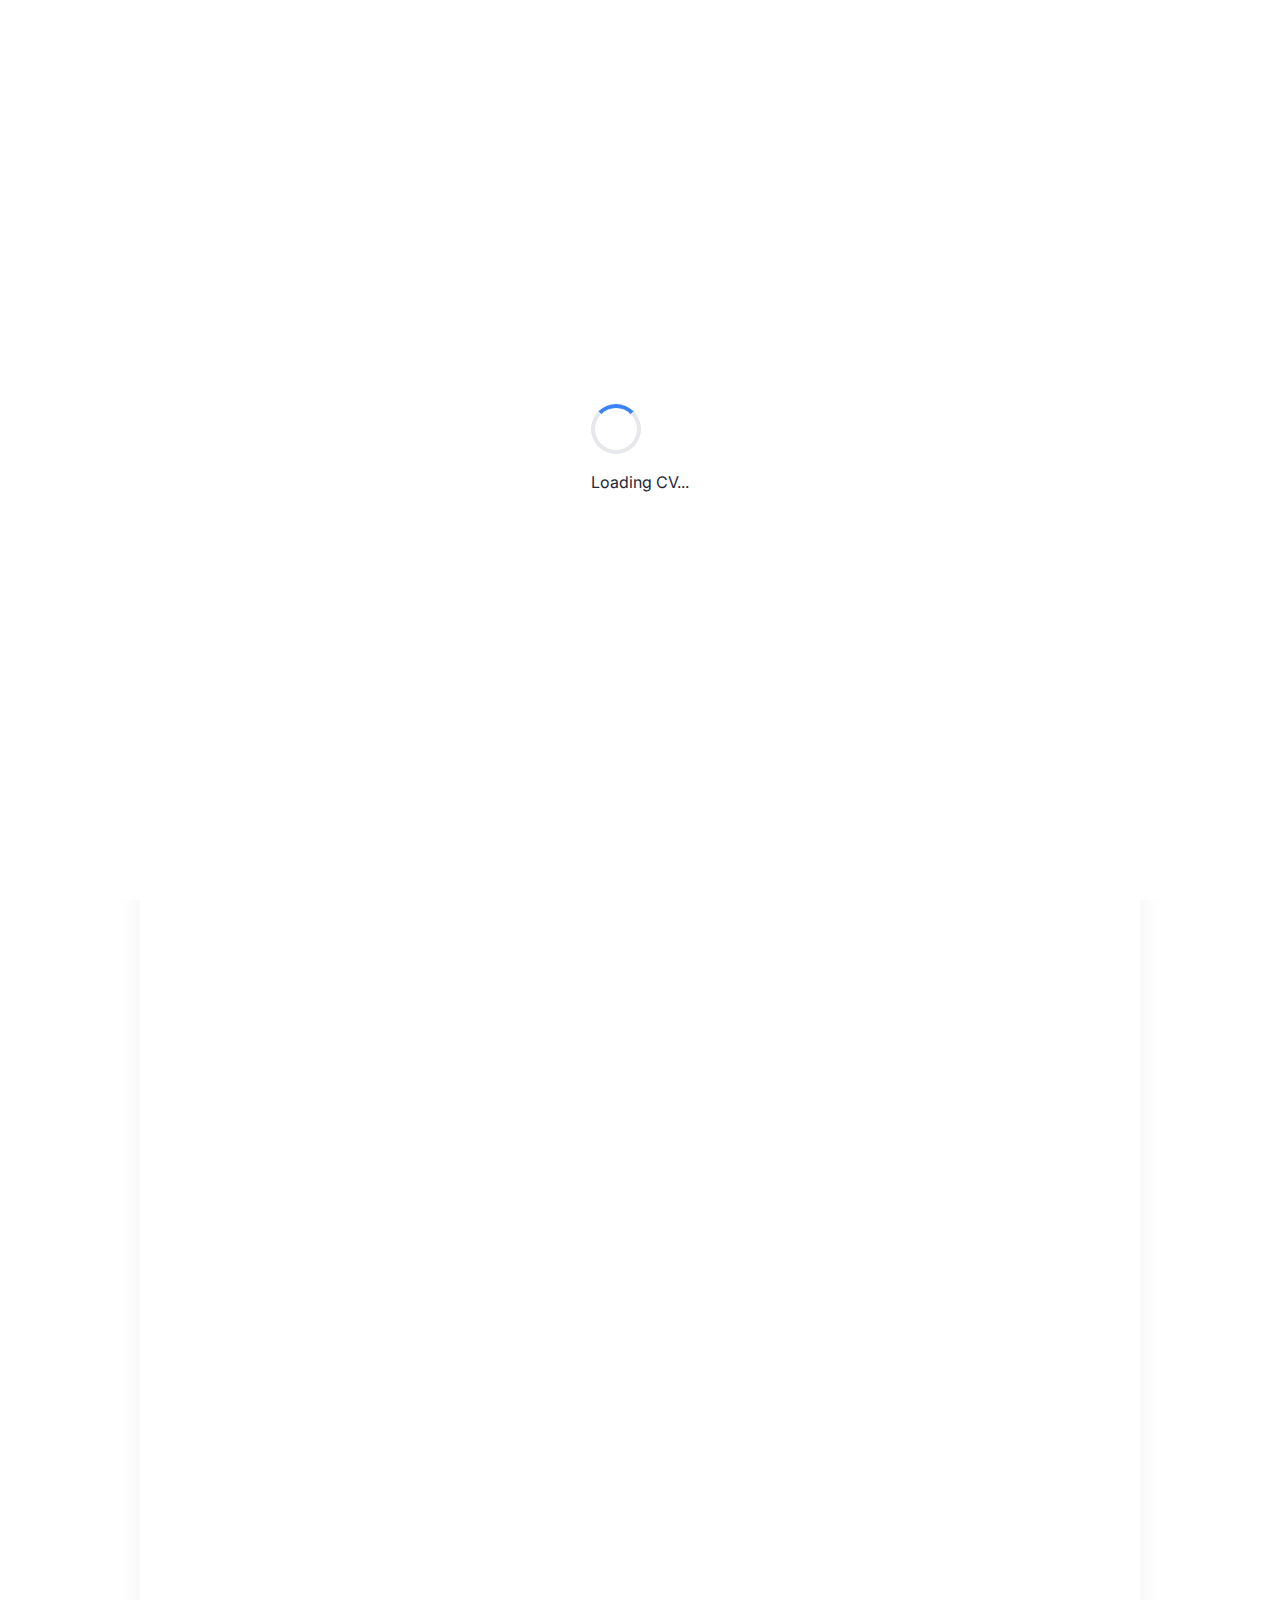
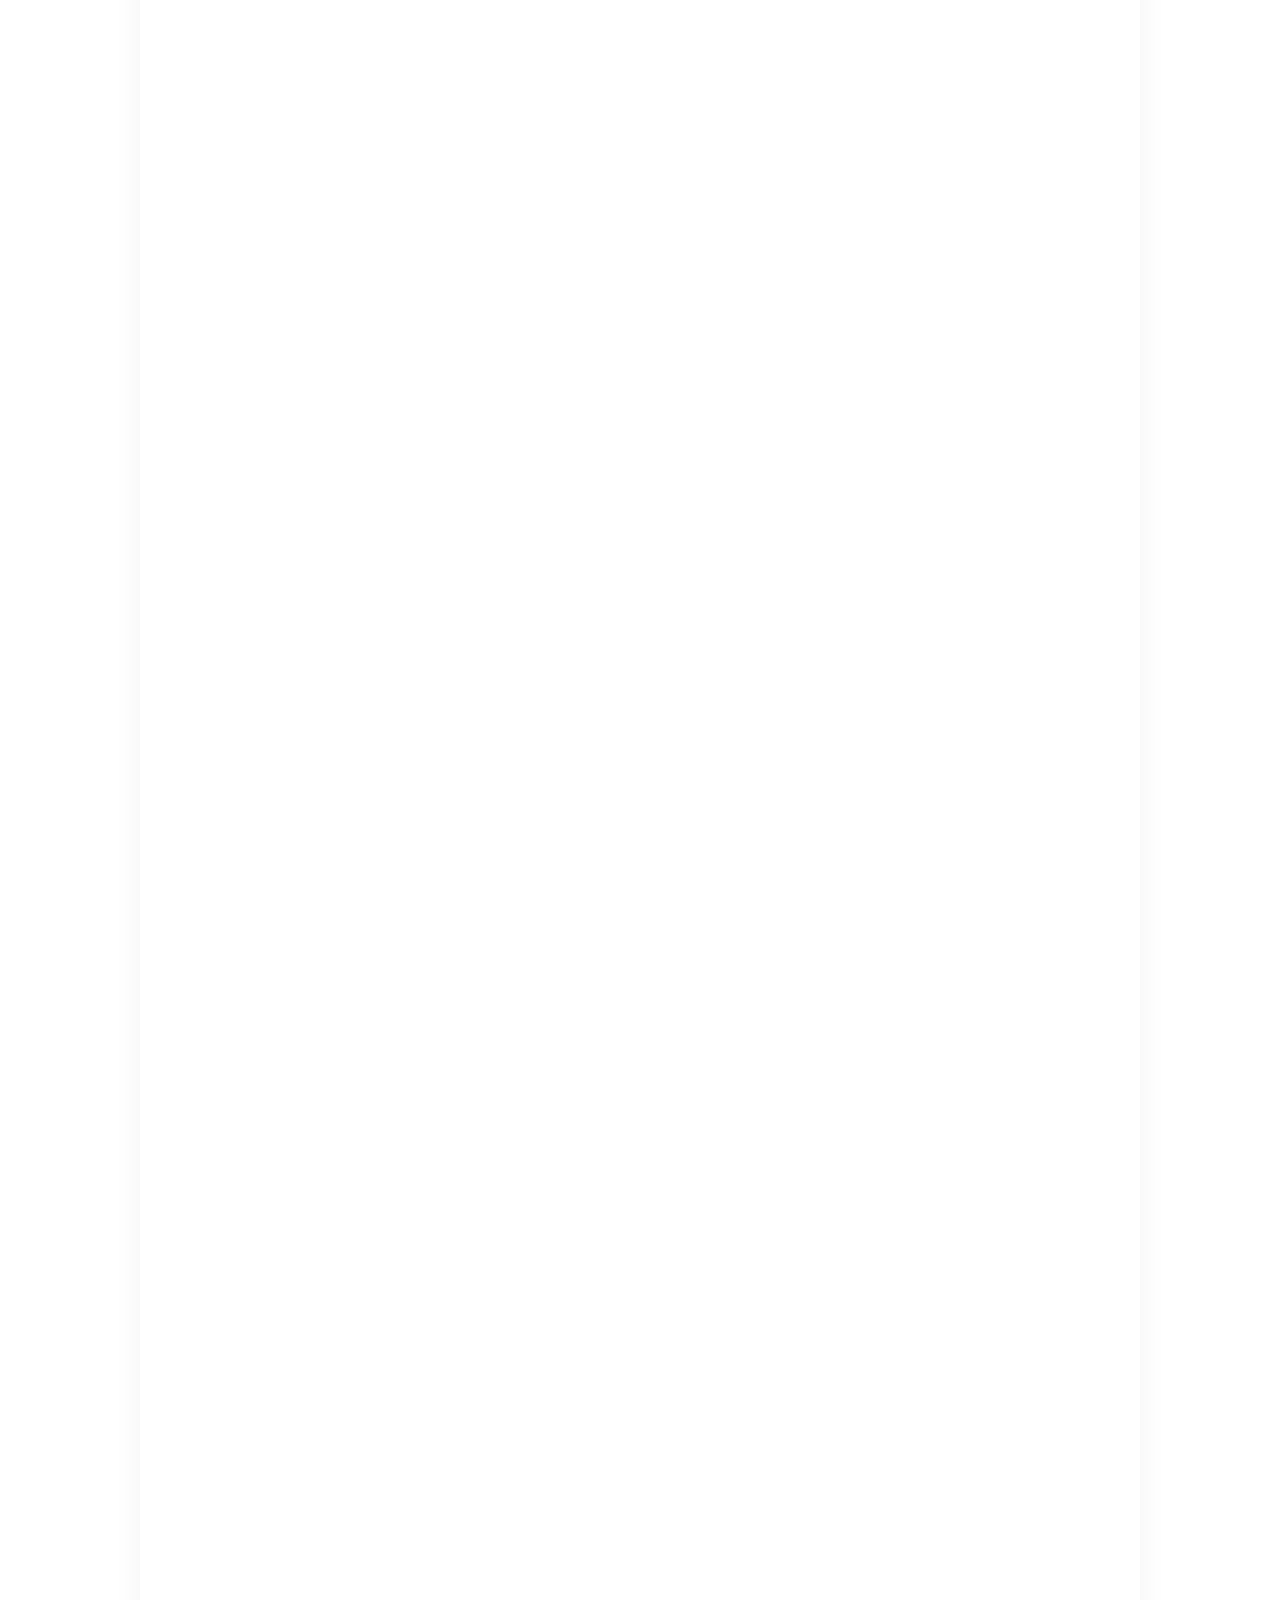
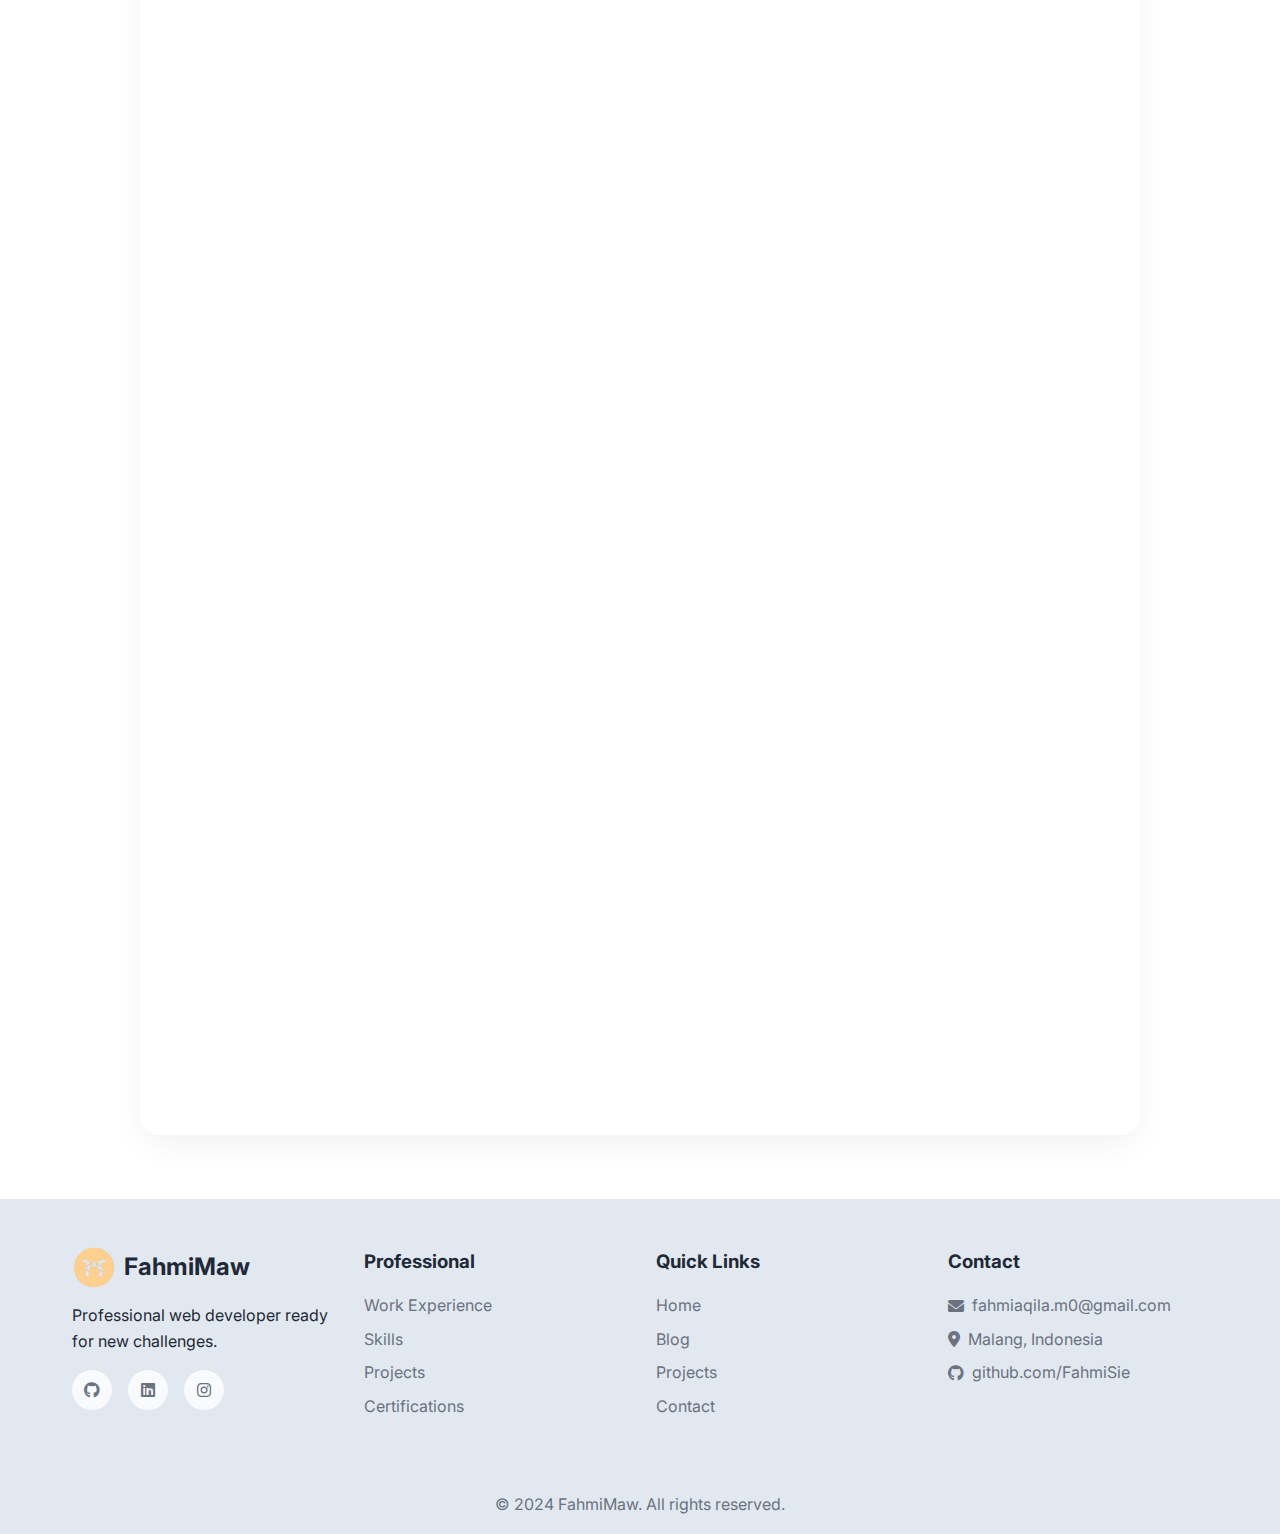
<file: pages/cv.html>
<!DOCTYPE html>
<html lang="id">
<head>
    <meta charset="UTF-8">
    <meta name="viewport" content="width=device-width, initial-scale=1.0">
    <title>CV - FahmiMaw Portfolio</title>
    <meta name="description" content="Curriculum Vitae Fahmi Maulana - Web Developer & Software Engineer">
    <link rel="stylesheet" href="../style.css">
    <link rel="stylesheet" href="../animations.css">
    <link rel="preconnect" href="https://fonts.googleapis.com">
    <link rel="preconnect" href="https://fonts.gstatic.com" crossorigin>
    <link href="https://fonts.googleapis.com/css2?family=Inter:wght@300;400;500;600;700&display=swap" rel="stylesheet">
    <link rel="stylesheet" href="https://cdnjs.cloudflare.com/ajax/libs/font-awesome/6.0.0/css/all.min.css">
    <style>
        /* CV Specific Styles */
        .cv-hero {
            background: linear-gradient(135deg, var(--bg-primary) 0%, var(--bg-secondary) 100%);
            padding: 8rem 0 4rem;
            text-align: center;
            position: relative;
            overflow: hidden;
        }

        .cv-hero::before {
            content: '';
            position: absolute;
            top: -30%;
            right: -30%;
            width: 60%;
            height: 60%;
            background: radial-gradient(circle, rgba(59, 130, 246, 0.05) 0%, transparent 70%);
            animation: rotate 30s linear infinite;
        }

        .cv-hero::after {
            content: '';
            position: absolute;
            bottom: -30%;
            left: -30%;
            width: 60%;
            height: 60%;
            background: radial-gradient(circle, rgba(245, 158, 11, 0.05) 0%, transparent 70%);
            animation: rotate 30s linear infinite reverse;
        }

        .cv-hero-content {
            position: relative;
            z-index: 2;
        }

        .cv-hero h1 {
            font-size: 3.5rem;
            font-weight: 700;
            color: var(--text-primary);
            margin-bottom: 1rem;
        }

        .cv-hero p {
            font-size: 1.2rem;
            color: var(--text-secondary);
            max-width: 600px;
            margin: 0 auto 2rem;
        }

        .download-section {
            display: flex;
            justify-content: center;
            gap: 1rem;
            margin-top: 2rem;
        }

        .download-btn {
            background: var(--gradient-primary);
            color: white;
            padding: 1rem 2rem;
            border: none;
            border-radius: 25px;
            text-decoration: none;
            font-weight: 600;
            display: flex;
            align-items: center;
            gap: 0.5rem;
            transition: all 0.3s ease;
            box-shadow: 0 4px 15px rgba(59, 130, 246, 0.3);
        }

        .download-btn:hover {
            transform: translateY(-3px);
            box-shadow: 0 8px 25px rgba(59, 130, 246, 0.4);
        }

        .view-btn {
            background: transparent;
            color: var(--primary-color);
            border: 2px solid var(--primary-color);
        }

        .view-btn:hover {
            background: var(--primary-color);
            color: white;
        }

        .cv-container {
            max-width: 1000px;
            margin: 0 auto;
            padding: 2rem;
            background: var(--bg-primary);
            border-radius: 20px;
            box-shadow: 0 10px 30px var(--shadow-light);
            margin-top: -2rem;
            position: relative;
            z-index: 3;
        }

        .cv-header {
            text-align: center;
            padding: 2rem 0;
            border-bottom: 2px solid var(--border-color);
            margin-bottom: 3rem;
        }

        .profile-image {
            width: 150px;
            height: 150px;
            border-radius: 50%;
            margin: 0 auto 1.5rem;
            border: 4px solid var(--primary-color);
            overflow: hidden;
            position: relative;
        }

        .profile-image img {
            width: 100%;
            height: 100%;
            object-fit: cover;
        }

        .cv-name {
            font-size: 2.5rem;
            font-weight: 700;
            color: var(--text-primary);
            margin-bottom: 0.5rem;
        }

        .cv-title {
            font-size: 1.3rem;
            color: var(--primary-color);
            font-weight: 600;
            margin-bottom: 1rem;
        }

        .cv-contact {
            display: flex;
            justify-content: center;
            gap: 2rem;
            flex-wrap: wrap;
            color: var(--text-secondary);
        }

        .contact-item {
            display: flex;
            align-items: center;
            gap: 0.5rem;
        }

        .cv-section {
            margin-bottom: 3rem;
            opacity: 0;
            transform: translateY(30px);
            transition: all 0.6s ease;
        }

        .cv-section.visible {
            opacity: 1;
            transform: translateY(0);
        }

        .section-title {
            font-size: 1.8rem;
            font-weight: 600;
            color: var(--text-primary);
            margin-bottom: 1.5rem;
            position: relative;
            padding-bottom: 0.5rem;
        }

        .section-title::after {
            content: '';
            position: absolute;
            bottom: 0;
            left: 0;
            width: 50px;
            height: 3px;
            background: var(--gradient-primary);
            border-radius: 2px;
        }

        .timeline {
            position: relative;
            padding-left: 2rem;
        }

        .timeline::before {
            content: '';
            position: absolute;
            left: 0.75rem;
            top: 0;
            bottom: 0;
            width: 2px;
            background: var(--border-color);
        }

        .timeline-item {
            position: relative;
            margin-bottom: 2rem;
            background: var(--bg-secondary);
            padding: 1.5rem;
            border-radius: 10px;
            box-shadow: 0 2px 10px var(--shadow-light);
            transition: all 0.3s ease;
        }

        .timeline-item:hover {
            transform: translateY(-3px);
            box-shadow: 0 5px 20px var(--shadow-medium);
        }

        .timeline-item::before {
            content: '';
            position: absolute;
            left: -2.75rem;
            top: 1.5rem;
            width: 12px;
            height: 12px;
            background: var(--primary-color);
            border-radius: 50%;
            border: 3px solid var(--bg-primary);
        }

        .timeline-date {
            color: var(--primary-color);
            font-weight: 600;
            font-size: 0.9rem;
            margin-bottom: 0.5rem;
        }

        .timeline-title {
            font-size: 1.2rem;
            font-weight: 600;
            color: var(--text-primary);
            margin-bottom: 0.25rem;
        }

        .timeline-subtitle {
            color: var(--text-secondary);
            font-weight: 500;
            margin-bottom: 0.75rem;
        }

        .timeline-description {
            color: var(--text-secondary);
            line-height: 1.6;
        }

        .skills-grid {
            display: grid;
            grid-template-columns: repeat(auto-fit, minmax(250px, 1fr));
            gap: 2rem;
        }

        .skill-category {
            background: var(--bg-secondary);
            padding: 1.5rem;
            border-radius: 15px;
            box-shadow: 0 5px 15px var(--shadow-light);
            transition: transform 0.3s ease;
        }

        .skill-category:hover {
            transform: translateY(-5px);
        }

        .skill-category h4 {
            color: var(--text-primary);
            font-size: 1.1rem;
            margin-bottom: 1rem;
            display: flex;
            align-items: center;
            gap: 0.5rem;
        }

        .skill-item {
            display: flex;
            justify-content: space-between;
            align-items: center;
            margin-bottom: 1rem;
        }

        .skill-name {
            color: var(--text-primary);
            font-weight: 500;
        }

        .skill-level {
            display: flex;
            align-items: center;
            gap: 0.5rem;
        }

        .skill-bar {
            width: 80px;
            height: 6px;
            background: var(--border-color);
            border-radius: 3px;
            overflow: hidden;
        }

        .skill-progress {
            height: 100%;
            background: var(--gradient-primary);
            border-radius: 3px;
            width: 0;
            transition: width 2s ease;
        }

        .skill-percentage {
            font-size: 0.85rem;
            color: var(--text-secondary);
            font-weight: 600;
        }

        .projects-highlight {
            display: grid;
            grid-template-columns: repeat(auto-fit, minmax(300px, 1fr));
            gap: 1.5rem;
        }

        .project-highlight {
            background: var(--bg-secondary);
            padding: 1.5rem;
            border-radius: 15px;
            box-shadow: 0 5px 15px var(--shadow-light);
            transition: all 0.3s ease;
            border-left: 4px solid var(--primary-color);
        }

        .project-highlight:hover {
            transform: translateY(-5px);
            box-shadow: 0 8px 25px var(--shadow-medium);
        }

        .project-highlight h4 {
            color: var(--text-primary);
            margin-bottom: 0.5rem;
        }

        .project-highlight p {
            color: var(--text-secondary);
            font-size: 0.9rem;
            line-height: 1.5;
        }

        .achievements-grid {
            display: grid;
            grid-template-columns: repeat(auto-fit, minmax(250px, 1fr));
            gap: 1.5rem;
        }

        .achievement-card {
            background: var(--bg-secondary);
            padding: 1.5rem;
            border-radius: 15px;
            text-align: center;
            box-shadow: 0 5px 15px var(--shadow-light);
            transition: all 0.3s ease;
        }

        .achievement-card:hover {
            transform: translateY(-5px);
        }

        .achievement-icon {
            font-size: 2.5rem;
            color: var(--primary-color);
            margin-bottom: 1rem;
        }

        .achievement-card h4 {
            color: var(--text-primary);
            margin-bottom: 0.5rem;
        }

        .certifications {
            display: grid;
            grid-template-columns: repeat(auto-fit, minmax(300px, 1fr));
            gap: 1.5rem;
        }

        .cert-card {
            background: var(--bg-secondary);
            padding: 1.5rem;
            border-radius: 15px;
            box-shadow: 0 5px 15px var(--shadow-light);
            display: flex;
            align-items: center;
            gap: 1rem;
            transition: all 0.3s ease;
        }

        .cert-card:hover {
            transform: translateY(-3px);
            box-shadow: 0 8px 20px var(--shadow-medium);
        }

        .cert-icon {
            width: 60px;
            height: 60px;
            background: var(--gradient-primary);
            border-radius: 10px;
            display: flex;
            align-items: center;
            justify-content: center;
            color: white;
            font-size: 1.5rem;
        }

        .cert-info h4 {
            color: var(--text-primary);
            margin-bottom: 0.25rem;
        }

        .cert-info p {
            color: var(--text-secondary);
            font-size: 0.9rem;
        }

        .languages-grid {
            display: grid;
            grid-template-columns: repeat(auto-fit, minmax(200px, 1fr));
            gap: 1.5rem;
        }

        .language-item {
            background: var(--bg-secondary);
            padding: 1.5rem;
            border-radius: 15px;
            text-align: center;
            box-shadow: 0 5px 15px var(--shadow-light);
        }

        .language-name {
            font-weight: 600;
            color: var(--text-primary);
            margin-bottom: 0.5rem;
        }

        .language-level {
            color: var(--text-secondary);
            font-size: 0.9rem;
        }

        .rating-stars {
            color: var(--primary-color);
            margin-top: 0.5rem;
        }

        /* Print Styles */
        @media print {
            body * {
                visibility: hidden;
            }
            .cv-container, .cv-container * {
                visibility: visible;
            }
            .cv-container {
                position: absolute;
                left: 0;
                top: 0;
                width: 100% !important;
                margin: 0 !important;
                box-shadow: none !important;
                border-radius: 0 !important;
            }
            .download-section {
                display: none !important;
            }
        }

        @media (max-width: 768px) {
            .cv-hero h1 {
                font-size: 2.5rem;
            }

            .cv-contact {
                flex-direction: column;
                align-items: center;
                gap: 1rem;
            }

            .timeline {
                padding-left: 1rem;
            }

            .timeline-item {
                padding: 1rem;
            }

            .timeline-item::before {
                left: -1.75rem;
            }

            .download-section {
                flex-direction: column;
                align-items: center;
            }
        }
    </style>
</head>
<body>
    <!-- Loading Screen -->
    <div id="loading-screen">
        <div class="loader">
            <div class="spinner"></div>
            <p>Loading CV...</p>
        </div>
    </div>

    <!-- Scroll to Top Button -->
    <button id="scrollToTop" class="scroll-to-top" aria-label="Scroll to top">
        <i class="fas fa-arrow-up"></i>
    </button>

    <!-- Theme Toggle -->
    <button id="themeToggle" class="theme-toggle" aria-label="Toggle theme">
        <i class="fas fa-moon"></i>
    </button>

    <!-- Navigation -->
    <nav class="navbar">
        <div class="nav-container">
            <a href="../index.html" class="logo">
                <img src="../img/LogoRekadua.png" alt="FahmiMaw" />
                <span>FahmiMaw</span>
            </a>

            <button class="menu-toggle" id="menuToggle" aria-label="Toggle menu">
                <span></span>
                <span></span>
                <span></span>
            </button>

            <div class="nav-links" id="navLinks">
                <a href="../index.html" class="nav-link">Beranda</a>
                <div class="dropdown">
                    <a href="#" class="nav-link dropdown-toggle">Portfolio <i class="fas fa-chevron-down"></i></a>
                    <div class="dropdown-menu">
                        <a href="blog.html">Blog</a>
                        <a href="projects.html">Projects</a>
                        <a href="cv.html">CV</a>
                    </div>
                </div>
                <a href="../index.html#about" class="nav-link">Tentang</a>
                <a href="../index.html#contact" class="nav-link">Kontak</a>
            </div>
        </div>
    </nav>

    <!-- CV Hero -->
    <section class="cv-hero">
        <div class="container">
            <div class="cv-hero-content">
                <h1 class="fade-in">Curriculum Vitae</h1>
                <p class="fade-in">Profil profesional lengkap dengan pengalaman, keahlian, dan pencapaian dalam bidang web development</p>
                
                <div class="download-section fade-in">
                    <a href="#" onclick="downloadCV()" class="download-btn">
                        <i class="fas fa-download"></i>
                        Download PDF
                    </a>
                    <button onclick="printCV()" class="download-btn view-btn">
                        <i class="fas fa-print"></i>
                        Print CV
                    </button>
                    <a href="https://github.com/fahmimaw" target="_blank" rel="noopener" class="download-btn view-btn">
                        <i class="fab fa-github"></i>
                        GitHub Profile
                    </a>
                </div>
            </div>
        </div>
    </section>

    <!-- CV Content -->
    <main class="container">
        <div class="cv-container" id="cvContainer">
            <!-- CV Header -->
            <div class="cv-header">
                <div class="profile-image">
                    <img src="../img/Fahmi.jpg" alt="Fahmi Maulana">
                </div>
                <h1 class="cv-name">Fahmi Aqila Maulana</h1>
                <p class="cv-title">Web Developer & Software Engineer</p>
                <div class="cv-contact">
                    <div class="contact-item">
                        <i class="fas fa-envelope"></i>
                        <span>fahmiaqila.m0@gmail.com</span>
                    </div>
                    <div class="contact-item">
                        <i class="fas fa-phone"></i>
                        <span>(+62) 821-3916-3361</span>
                    </div>
                    <div class="contact-item">
                        <i class="fas fa-map-marker-alt"></i>
                        <span>Malang, Indonesia</span>
                    </div>
                    <div class="contact-item">
                        <i class="fab fa-github"></i>
                        <span>github.com/FahmiSie</span>
                    </div>
                </div>
            </div>

            <!-- Professional Summary -->
            <section class="cv-section">
                <h2 class="section-title">
                    <i class="fas fa-user"></i> Professional Summary
                </h2>
                <p style="color: var(--text-secondary); line-height: 1.8; font-size: 1.1rem;">
                    Passionate web developer dan software engineer dengan 3+ tahun pengalaman dalam mengembangkan aplikasi web modern. 
                    Memiliki keahlian dalam full-stack development dengan fokus pada teknologi frontend dan backend. 
                    Berpengalaman dalam mengelola proyek dari konsep hingga deployment, dengan kemampuan problem-solving yang kuat 
                    dan dedikasi tinggi terhadap kualitas kode dan user experience.
                </p>
            </section>

            <!-- Work Experience -->
            <section class="cv-section">
                <h2 class="section-title">
                    <i class="fas fa-briefcase"></i> Pengalaman Kerja
                </h2>
                <div class="timeline">
                    <div class="timeline-item">
                        <div class="timeline-date">Januari 2023 - Juni 2023</div>
                        <h3 class="timeline-title">Web Developer Intern</h3>
                        <p class="timeline-subtitle">PT. Tech Solutions Indonesia</p>
                        <p class="timeline-description">
                            Mengembangkan website company profile dan sistem manajemen konten menggunakan PHP dan MySQL. 
                            Bertanggung jawab untuk frontend development dengan HTML, CSS, JavaScript dan optimasi SEO. 
                            Berkolaborasi dengan tim untuk mengimplementasikan design responsive dan user-friendly interface.
                        </p>
                    </div>
                    <div class="timeline-item">
                        <div class="timeline-date">Juli 2022 - Sekarang</div>
                        <h3 class="timeline-title">Freelance Web Developer</h3>
                        <p class="timeline-subtitle">Self-Employed</p>
                        <p class="timeline-description">
                            Menangani berbagai proyek web development untuk klien lokal dan online. Mengerjakan website sekolah, 
                            toko online, landing page, dan aplikasi web custom. Menguasai full development cycle dari planning, 
                            design, development, hingga deployment dan maintenance.
                        </p>
                    </div>
                </div>
            </section>

            <!-- Education -->
            <section class="cv-section">
                <h2 class="section-title">
                    <i class="fas fa-graduation-cap"></i> Pendidikan
                </h2>
                <div class="timeline">
                    <div class="timeline-item">
                        <div class="timeline-date">2019 - 2022</div>
                        <h3 class="timeline-title">SMK Telkom Malang</h3>
                        <p class="timeline-subtitle">Rekayasa Perangkat Lunak (RPL)</p>
                        <p class="timeline-description">
                            Mempelajari dasar-dasar programming, web development, database design, dan software engineering principles. 
                            Aktif dalam berbagai kompetisi programming dan web development. Menyelesaikan final project berupa 
                            sistem informasi sekolah dengan nilai A.
                        </p>
                    </div>
                    <div class="timeline-item">
                        <div class="timeline-date">2022 - Sekarang</div>
                        <h3 class="timeline-title">Universitas Brawijaya</h3>
                        <p class="timeline-subtitle">Teknik Informatika</p>
                        <p class="timeline-description">
                            Melanjutkan studi di bidang Computer Science dengan fokus pada algoritma, data structures, 
                            software engineering, dan artificial intelligence. Aktif dalam organisasi mahasiswa dan 
                            berbagai proyek teknologi.
                        </p>
                    </div>
                </div>
            </section>

            <!-- Skills -->
            <section class="cv-section">
                <h2 class="section-title">
                    <i class="fas fa-code"></i> Technical Skills
                </h2>
                <div class="skills-grid">
                    <div class="skill-category">
                        <h4><i class="fas fa-laptop-code"></i> Frontend Development</h4>
                        <div class="skill-item">
                            <span class="skill-name">HTML5</span>
                            <div class="skill-level">
                                <div class="skill-bar">
                                    <div class="skill-progress" data-level="95"></div>
                                </div>
                                <span class="skill-percentage">95%</span>
                            </div>
                        </div>
                        <div class="skill-item">
                            <span class="skill-name">CSS3/SASS</span>
                            <div class="skill-level">
                                <div class="skill-bar">
                                    <div class="skill-progress" data-level="90"></div>
                                </div>
                                <span class="skill-percentage">90%</span>
                            </div>
                        </div>
                        <div class="skill-item">
                            <span class="skill-name">JavaScript</span>
                            <div class="skill-level">
                                <div class="skill-bar">
                                    <div class="skill-progress" data-level="85"></div>
                                </div>
                                <span class="skill-percentage">85%</span>
                            </div>
                        </div>
                        <div class="skill-item">
                            <span class="skill-name">React.js</span>
                            <div class="skill-level">
                                <div class="skill-bar">
                                    <div class="skill-progress" data-level="75"></div>
                                </div>
                                <span class="skill-percentage">75%</span>
                            </div>
                        </div>
                    </div>
                    
                    <div class="skill-category">
                        <h4><i class="fas fa-server"></i> Backend Development</h4>
                        <div class="skill-item">
                            <span class="skill-name">PHP</span>
                            <div class="skill-level">
                                <div class="skill-bar">
                                    <div class="skill-progress" data-level="80"></div>
                                </div>
                                <span class="skill-percentage">80%</span>
                            </div>
                        </div>
                        <div class="skill-item">
                            <span class="skill-name">MySQL</span>
                            <div class="skill-level">
                                <div class="skill-bar">
                                    <div class="skill-progress" data-level="85"></div>
                                </div>
                                <span class="skill-percentage">85%</span>
                            </div>
                        </div>
                        <div class="skill-item">
                            <span class="skill-name">Node.js</span>
                            <div class="skill-level">
                                <div class="skill-bar">
                                    <div class="skill-progress" data-level="70"></div>
                                </div>
                                <span class="skill-percentage">70%</span>
                            </div>
                        </div>
                        <div class="skill-item">
                            <span class="skill-name">Firebase</span>
                            <div class="skill-level">
                                <div class="skill-bar">
                                    <div class="skill-progress" data-level="75"></div>
                                </div>
                                <span class="skill-percentage">75%</span>
                            </div>
                        </div>
                    </div>
                    
                    <div class="skill-category">
                        <h4><i class="fas fa-tools"></i> Tools & Others</h4>
                        <div class="skill-item">
                            <span class="skill-name">Git & GitHub</span>
                            <div class="skill-level">
                                <div class="skill-bar">
                                    <div class="skill-progress" data-level="90"></div>
                                </div>
                                <span class="skill-percentage">90%</span>
                            </div>
                        </div>
                        <div class="skill-item">
                            <span class="skill-name">Figma</span>
                            <div class="skill-level">
                                <div class="skill-bar">
                                    <div class="skill-progress" data-level="80"></div>
                                </div>
                                <span class="skill-percentage">80%</span>
                            </div>
                        </div>
                        <div class="skill-item">
                            <span class="skill-name">Photoshop</span>
                            <div class="skill-level">
                                <div class="skill-bar">
                                    <div class="skill-progress" data-level="75"></div>
                                </div>
                                <span class="skill-percentage">75%</span>
                            </div>
                        </div>
                        <div class="skill-item">
                            <span class="skill-name">Linux/Ubuntu</span>
                            <div class="skill-level">
                                <div class="skill-bar">
                                    <div class="skill-progress" data-level="70"></div>
                                </div>
                                <span class="skill-percentage">70%</span>
                            </div>
                        </div>
                    </div>
                </div>
            </section>

            <!-- Key Projects -->
            <section class="cv-section">
                <h2 class="section-title">
                    <i class="fas fa-project-diagram"></i> Key Projects
                </h2>
                <div class="projects-highlight">
                    <div class="project-highlight">
                        <h4>Website Sekolah SMK</h4>
                        <p>Full-stack website dengan CMS, sistem berita, galeri, dan admin panel. Menggunakan PHP, MySQL, dan responsive design.</p>
                    </div>
                    <div class="project-highlight">
                        <h4>Sistem Point of Sale</h4>
                        <p>Aplikasi kasir lengkap dengan manajemen inventory, laporan penjualan, dan multi-user access menggunakan PHP dan MySQL.</p>
                    </div>
                    <div class="project-highlight">
                        <h4>E-Commerce Platform</h4>
                        <p>Platform jual-beli online dengan sistem pembayaran, cart management, dan order tracking. Built with modern web technologies.</p>
                    </div>
                    <div class="project-highlight">
                        <h4>Portfolio Website</h4>
                        <p>Personal portfolio dengan dark/light mode, smooth animations, dan fully responsive design menggunakan vanilla JavaScript.</p>
                    </div>
                </div>
            </section>

            <!-- Certifications -->
            <section class="cv-section">
                <h2 class="section-title">
                    <i class="fas fa-certificate"></i> Sertifikasi
                </h2>
                <div class="certifications">
                    <div class="cert-card">
                        <div class="cert-icon">
                            <i class="fab fa-google"></i>
                        </div>
                        <div class="cert-info">
                            <h4>Google Analytics Certified</h4>
                            <p>Google • 2023</p>
                        </div>
                    </div>
                    <div class="cert-card">
                        <div class="cert-icon">
                            <i class="fas fa-code"></i>
                        </div>
                        <div class="cert-info">
                            <h4>JavaScript Algorithms and Data Structures</h4>
                            <p>FreeCodeCamp • 2023</p>
                        </div>
                    </div>
                    <div class="cert-card">
                        <div class="cert-icon">
                            <i class="fas fa-mobile-alt"></i>
                        </div>
                        <div class="cert-info">
                            <h4>Responsive Web Design</h4>
                            <p>FreeCodeCamp • 2022</p>
                        </div>
                    </div>
                </div>
            </section>

            <!-- Languages -->
            <section class="cv-section">
                <h2 class="section-title">
                    <i class="fas fa-language"></i> Bahasa
                </h2>
                <div class="languages-grid">
                    <div class="language-item">
                        <div class="language-name">Bahasa Indonesia</div>
                        <div class="language-level">Native</div>
                        <div class="rating-stars">
                            <i class="fas fa-star"></i>
                            <i class="fas fa-star"></i>
                            <i class="fas fa-star"></i>
                            <i class="fas fa-star"></i>
                            <i class="fas fa-star"></i>
                        </div>
                    </div>
                    <div class="language-item">
                        <div class="language-name">English</div>
                        <div class="language-level">Intermediate</div>
                        <div class="rating-stars">
                            <i class="fas fa-star"></i>
                            <i class="fas fa-star"></i>
                            <i class="fas fa-star"></i>
                            <i class="fas fa-star"></i>
                            <i class="far fa-star"></i>
                        </div>
                    </div>
                    <div class="language-item">
                        <div class="language-name">Jawa</div>
                        <div class="language-level">Conversational</div>
                        <div class="rating-stars">
                            <i class="fas fa-star"></i>
                            <i class="fas fa-star"></i>
                            <i class="fas fa-star"></i>
                            <i class="far fa-star"></i>
                            <i class="far fa-star"></i>
                        </div>
                    </div>
                </div>
            </section>

            <!-- Achievements -->
            <section class="cv-section">
                <h2 class="section-title">
                    <i class="fas fa-trophy"></i> Pencapaian
                </h2>
                <div class="achievements-grid">
                    <div class="achievement-card">
                        <i class="fas fa-medal achievement-icon"></i>
                        <h4>Juara 2 Web Design Competition</h4>
                        <p>SMK Telkom Malang 2022</p>
                    </div>
                    <div class="achievement-card">
                        <i class="fas fa-users achievement-icon"></i>
                        <h4>15+ Happy Clients</h4>
                        <p>Freelance Projects</p>
                    </div>
                    <div class="achievement-card">
                        <i class="fas fa-code achievement-icon"></i>
                        <h4>25+ Projects Completed</h4>
                        <p>Web Development</p>
                    </div>
                    <div class="achievement-card">
                        <i class="fab fa-github achievement-icon"></i>
                        <h4>Active GitHub Contributor</h4>
                        <p>32 Public Repositories</p>
                    </div>
                </div>
            </section>
        </div>
    </main>

    <!-- Footer -->
    <footer class="footer">
        <div class="container">
            <div class="footer-content">
                <div class="footer-section">
                    <div class="footer-logo">
                        <img src="../img/LogoRekadua.png" alt="FahmiMaw">
                        <span>FahmiMaw</span>
                    </div>
                    <p>Professional web developer ready for new challenges.</p>
                    <div class="footer-social">
                        <a href="https://github.com/FahmiSie" target="_blank" rel="noopener" title="GitHub">
                            <i class="fab fa-github"></i>
                        </a>
                        <a href="https://www.linkedin.com/in/fahmi-aqila-maulana-2167b529a" target="_blank" rel="noopener" title="LinkedIn">
                            <i class="fab fa-linkedin"></i>
                        </a>
                        <a href="https://www.instagram.com/fahmi_maw/" target="_blank" rel="noopener" title="Instagram">
                            <i class="fab fa-instagram"></i>
                        </a>
                    </div>
                </div>
                <div class="footer-section">
                    <h3>Professional</h3>
                    <ul>
                        <li><a href="#">Work Experience</a></li>
                        <li><a href="#">Skills</a></li>
                        <li><a href="#">Projects</a></li>
                        <li><a href="#">Certifications</a></li>
                    </ul>
                </div>
                <div class="footer-section">
                    <h3>Quick Links</h3>
                    <ul>
                        <li><a href="../index.html">Home</a></li>
                        <li><a href="blog.html">Blog</a></li>
                        <li><a href="projects.html">Projects</a></li>
                        <li><a href="../index.html#contact">Contact</a></li>
                    </ul>
                </div>
                <div class="footer-section">
                    <h3>Contact</h3>
                    <div class="footer-contact">
                        <p><i class="fas fa-envelope"></i> fahmiaqila.m0@gmail.com</p>
                        <p><i class="fas fa-map-marker-alt"></i> Malang, Indonesia</p>
                        <p><i class="fab fa-github"></i> github.com/FahmiSie</p>
                    </div>
                </div>
            </div>
            <div class="footer-bottom">
                <p>&copy; 2024 FahmiMaw. All rights reserved.</p>
            </div>
        </div>
    </footer>

    <script src="../main.js"></script>
    <script src="../animations.js"></script>
    <script>
        // CV specific JavaScript
        document.addEventListener('DOMContentLoaded', function() {
            initializeCVFeatures();
        });

        function initializeCVFeatures() {
            // Animate skill bars
            const skillBars = document.querySelectorAll('.skill-progress');
            const observer = new IntersectionObserver((entries) => {
                entries.forEach(entry => {
                    if (entry.isIntersecting) {
                        const level = entry.target.getAttribute('data-level');
                        entry.target.style.width = level + '%';
                    }
                });
            }, { threshold: 0.5 });

            skillBars.forEach(bar => observer.observe(bar));

            // Animate sections
            const sections = document.querySelectorAll('.cv-section');
            const sectionObserver = new IntersectionObserver((entries) => {
                entries.forEach(entry => {
                    if (entry.isIntersecting) {
                        entry.target.classList.add('visible');
                    }
                });
            }, { threshold: 0.1 });

            sections.forEach(section => sectionObserver.observe(section));
        }

        function downloadCV() {
            // Simulate CV download
            const link = document.createElement('a');
            link.href = '#'; // Replace with actual PDF URL
            link.download = 'FahmiMaulana_CV.pdf';
            
            // Show download notification
            alert('CV akan segera didownload. Fitur ini akan segera tersedia!');
            
            // In real implementation, you would have:
            // link.href = 'path/to/FahmiMaulana_CV.pdf';
            // link.click();
        }

        function printCV() {
            window.print();
        }

        // GitHub integration
        async function fetchGitHubStats() {
            try {
                // This would fetch real GitHub stats
                // const response = await fetch('https://api.github.com/users/FahmiSie');
                // const data = await response.json();
                
                // For demo purposes, we'll use static data
                console.log('GitHub stats would be fetched here');
            } catch (error) {
                console.error('Error fetching GitHub stats:', error);
            }
        }
    </script>
</body>
</html>
</file>
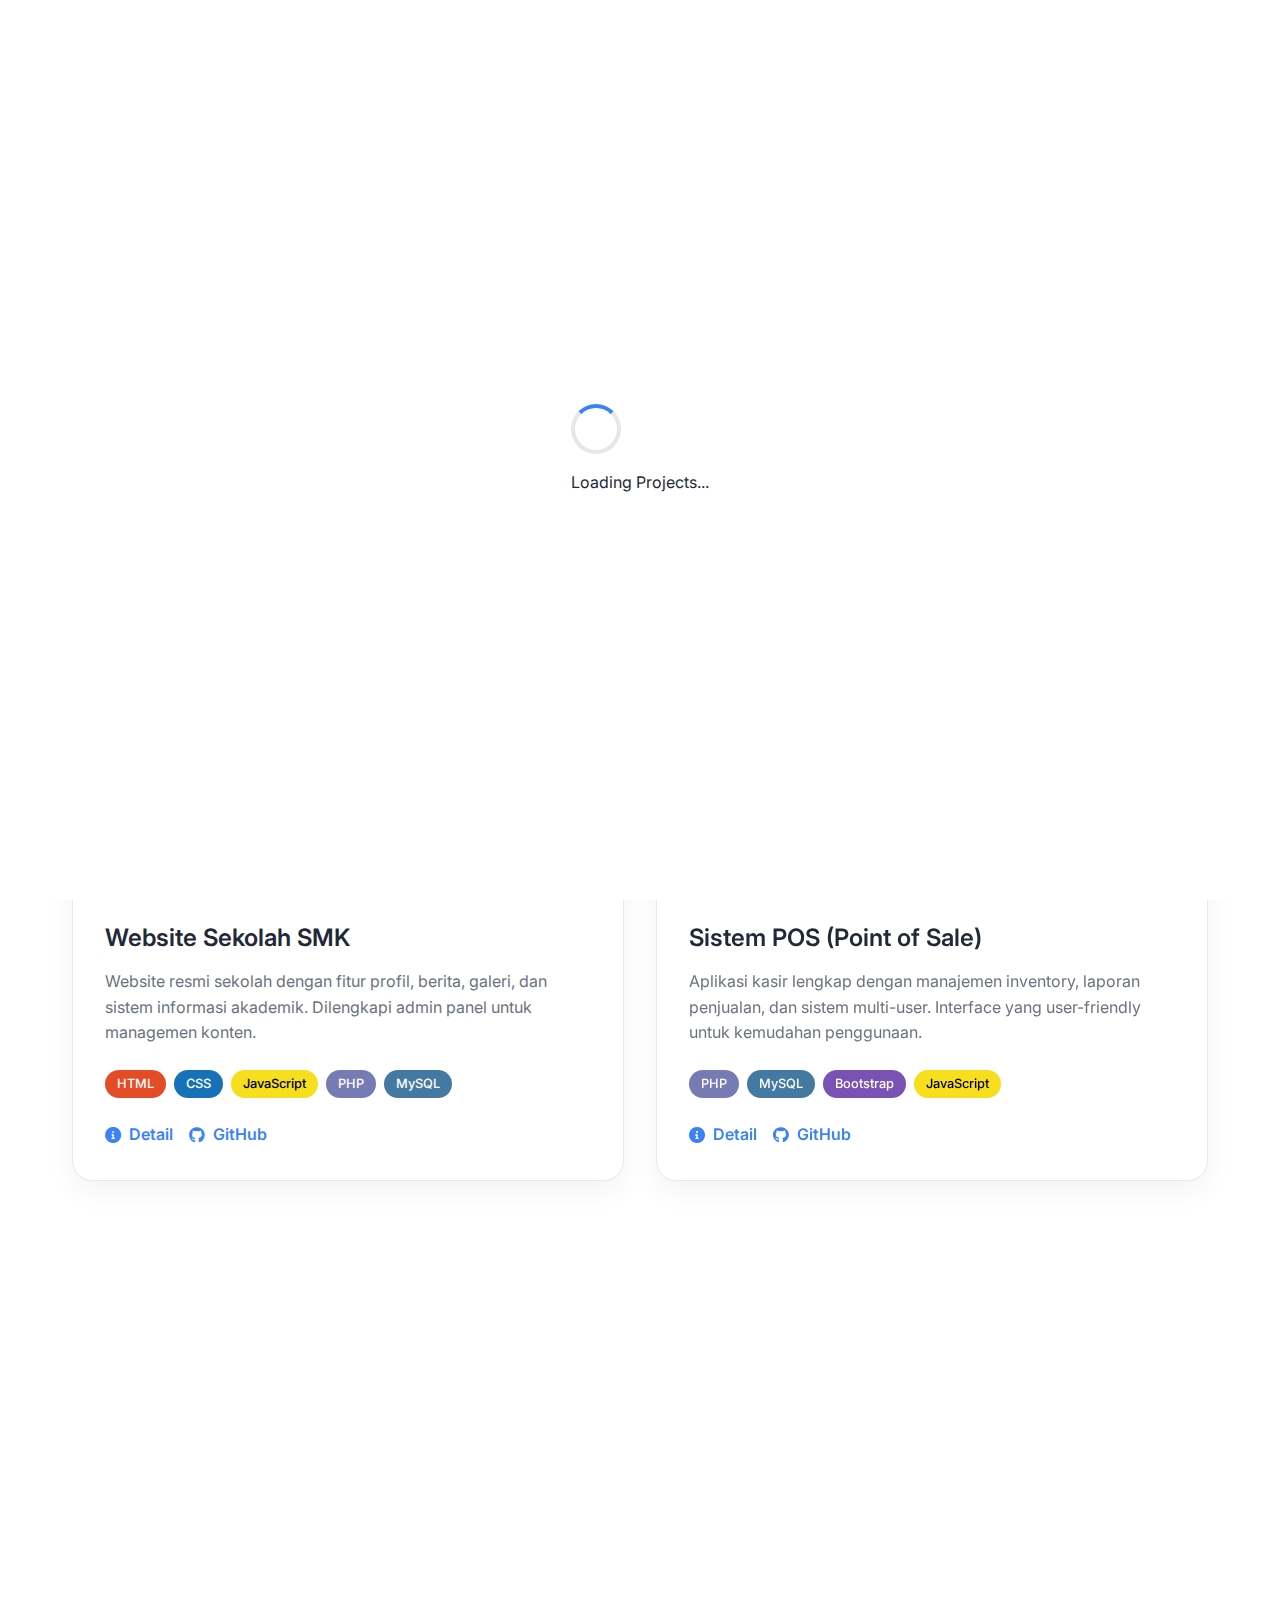
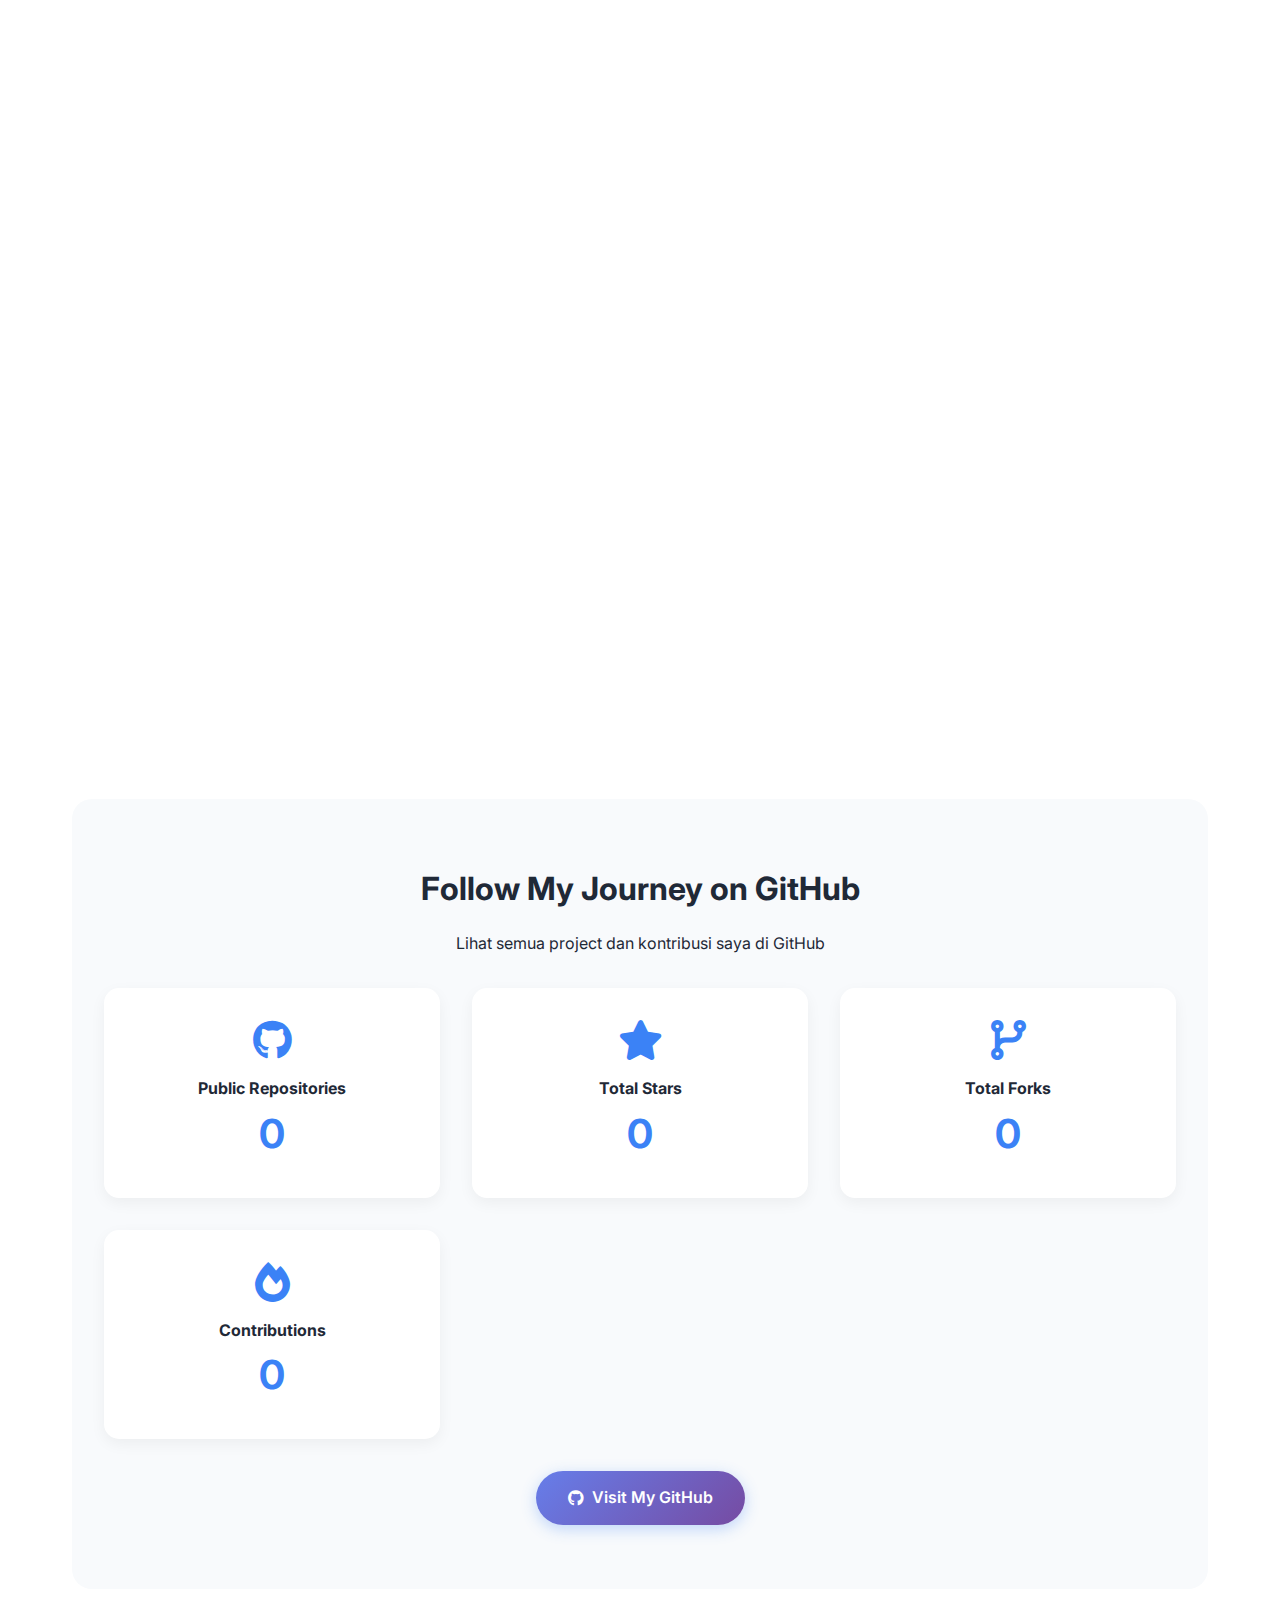
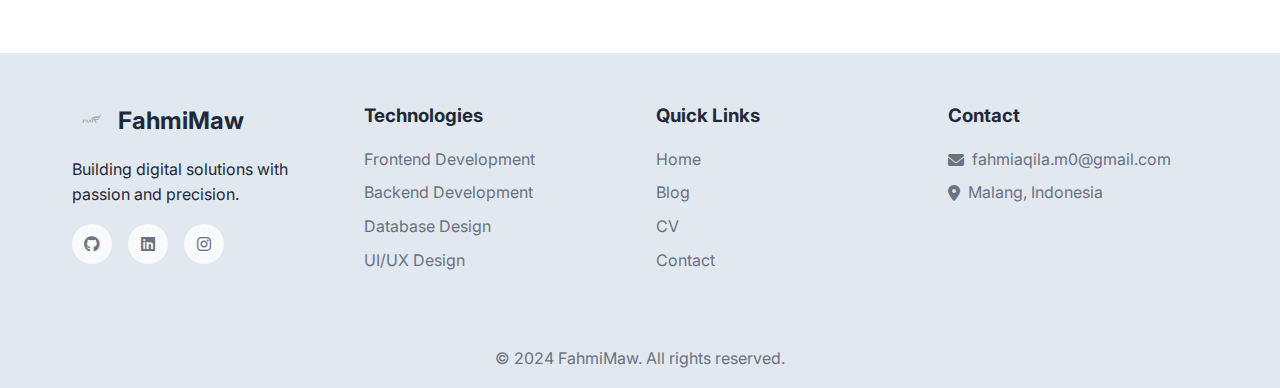
<file: pages/projects.html>
<!DOCTYPE html>
<html lang="id">
<head>
    <meta charset="UTF-8">
    <meta name="viewport" content="width=device-width, initial-scale=1.0">
    <title>Projects - FahmiMaw Portfolio</title>
    <meta name="description" content="Portfolio proyek web development, aplikasi, dan solusi digital yang telah dibuat">
    <link rel="stylesheet" href="../style.css">
    <link rel="stylesheet" href="../animations.css">
    <link rel="preconnect" href="https://fonts.googleapis.com">
    <link rel="preconnect" href="https://fonts.gstatic.com" crossorigin>
    <link href="https://fonts.googleapis.com/css2?family=Inter:wght@300;400;500;600;700&display=swap" rel="stylesheet">
    <link rel="stylesheet" href="https://cdnjs.cloudflare.com/ajax/libs/font-awesome/6.0.0/css/all.min.css">
    <style>
        /* Projects Specific Styles */
        .projects-hero {
            background: linear-gradient(135deg, var(--bg-primary) 0%, var(--bg-secondary) 100%);
            padding: 8rem 0 4rem;
            text-align: center;
            position: relative;
            overflow: hidden;
        }

        .projects-hero::before {
            content: '';
            position: absolute;
            top: -20%;
            right: -20%;
            width: 40%;
            height: 40%;
            background: radial-gradient(circle, rgba(59, 130, 246, 0.1) 0%, transparent 70%);
            animation: float 8s ease-in-out infinite;
        }

        .projects-hero::after {
            content: '';
            position: absolute;
            bottom: -20%;
            left: -20%;
            width: 40%;
            height: 40%;
            background: radial-gradient(circle, rgba(245, 158, 11, 0.1) 0%, transparent 70%);
            animation: float 8s ease-in-out infinite reverse;
        }

        .projects-hero h1 {
            font-size: 3.5rem;
            font-weight: 700;
            color: var(--text-primary);
            margin-bottom: 1rem;
            position: relative;
            z-index: 2;
        }

        .projects-hero p {
            font-size: 1.2rem;
            color: var(--text-secondary);
            max-width: 600px;
            margin: 0 auto;
            position: relative;
            z-index: 2;
        }

        .project-stats {
            display: flex;
            justify-content: center;
            gap: 3rem;
            margin-top: 3rem;
            position: relative;
            z-index: 2;
        }

        .stat-item {
            text-align: center;
        }

        .stat-number {
            font-size: 2.5rem;
            font-weight: 700;
            color: var(--primary-color);
            display: block;
        }

        .stat-label {
            color: var(--text-secondary);
            font-size: 0.9rem;
            text-transform: uppercase;
            letter-spacing: 1px;
        }

        .project-filters {
            display: flex;
            justify-content: center;
            gap: 1rem;
            margin: 3rem 0;
            flex-wrap: wrap;
        }

        .filter-btn {
            padding: 0.75rem 1.5rem;
            border: 2px solid var(--border-color);
            background: var(--bg-primary);
            color: var(--text-primary);
            border-radius: 25px;
            cursor: pointer;
            transition: all 0.3s ease;
            font-weight: 500;
            position: relative;
            overflow: hidden;
        }

        .filter-btn::before {
            content: '';
            position: absolute;
            top: 0;
            left: -100%;
            width: 100%;
            height: 100%;
            background: var(--gradient-primary);
            transition: left 0.3s ease;
            z-index: 0;
        }

        .filter-btn span {
            position: relative;
            z-index: 1;
        }

        .filter-btn:hover,
        .filter-btn.active {
            color: white;
            border-color: var(--primary-color);
            transform: translateY(-2px);
        }

        .filter-btn:hover::before,
        .filter-btn.active::before {
            left: 0;
        }

        .projects-grid {
            display: grid;
            grid-template-columns: repeat(auto-fit, minmax(400px, 1fr));
            gap: 2rem;
            margin-bottom: 4rem;
        }

        .project-card {
            background: var(--bg-primary);
            border-radius: 20px;
            overflow: hidden;
            box-shadow: 0 10px 30px var(--shadow-light);
            transition: all 0.4s ease;
            position: relative;
            border: 1px solid var(--border-color);
            cursor: pointer;
        }

        .project-card:hover {
            transform: translateY(-15px) scale(1.02);
            box-shadow: 0 25px 60px var(--shadow-medium);
        }

        .project-image {
            height: 250px;
            background: var(--gradient-primary);
            position: relative;
            overflow: hidden;
        }

        .project-image img {
            width: 100%;
            height: 100%;
            object-fit: cover;
            transition: transform 0.4s ease;
        }

        .project-card:hover .project-image img {
            transform: scale(1.1);
        }

        .project-overlay {
            position: absolute;
            top: 0;
            left: 0;
            right: 0;
            bottom: 0;
            background: linear-gradient(135deg, rgba(59, 130, 246, 0.8), rgba(147, 51, 234, 0.8));
            opacity: 0;
            transition: opacity 0.3s ease;
            display: flex;
            align-items: center;
            justify-content: center;
            gap: 1rem;
        }

        .project-card:hover .project-overlay {
            opacity: 1;
        }

        .overlay-btn {
            background: rgba(255, 255, 255, 0.2);
            border: 2px solid white;
            color: white;
            padding: 0.75rem 1.5rem;
            border-radius: 25px;
            text-decoration: none;
            font-weight: 600;
            transition: all 0.3s ease;
            backdrop-filter: blur(10px);
        }

        .overlay-btn:hover {
            background: white;
            color: var(--primary-color);
            transform: translateY(-2px);
        }

        .project-status {
            position: absolute;
            top: 1rem;
            right: 1rem;
            background: var(--primary-color);
            color: white;
            padding: 0.25rem 0.75rem;
            border-radius: 15px;
            font-size: 0.8rem;
            font-weight: 600;
        }

        .project-status.completed {
            background: #10b981;
        }

        .project-status.in-progress {
            background: #f59e0b;
        }

        .project-content {
            padding: 2rem;
        }

        .project-title {
            font-size: 1.5rem;
            font-weight: 600;
            color: var(--text-primary);
            margin-bottom: 0.75rem;
        }

        .project-description {
            color: var(--text-secondary);
            line-height: 1.6;
            margin-bottom: 1.5rem;
        }

        .project-tech {
            display: flex;
            flex-wrap: wrap;
            gap: 0.5rem;
            margin-bottom: 1.5rem;
        }

        .tech-tag {
            background: var(--bg-secondary);
            color: var(--text-secondary);
            padding: 0.25rem 0.75rem;
            border-radius: 15px;
            font-size: 0.8rem;
            font-weight: 500;
        }

        .tech-tag.html { background: #e34c26; color: white; }
        .tech-tag.css { background: #1572b6; color: white; }
        .tech-tag.js { background: #f7df1e; color: black; }
        .tech-tag.php { background: #777bb4; color: white; }
        .tech-tag.mysql { background: #4479a1; color: white; }
        .tech-tag.bootstrap { background: #7952b3; color: white; }
        .tech-tag.firebase { background: #ffca28; color: black; }

        .project-links {
            display: flex;
            gap: 1rem;
            align-items: center;
        }

        .project-link {
            color: var(--primary-color);
            text-decoration: none;
            font-weight: 600;
            display: flex;
            align-items: center;
            gap: 0.5rem;
            transition: all 0.3s ease;
        }

        .project-link:hover {
            gap: 1rem;
            color: var(--secondary-color);
        }

        /* Project Modal */
        .project-modal .modal-content {
            max-width: 900px;
            padding: 0;
            border-radius: 20px;
            overflow: hidden;
        }

        .modal-header {
            background: var(--gradient-primary);
            color: white;
            padding: 2rem;
            position: relative;
        }

        .modal-close {
            position: absolute;
            top: 1rem;
            right: 1rem;
            background: rgba(255, 255, 255, 0.2);
            color: white;
            border: none;
            width: 40px;
            height: 40px;
            border-radius: 50%;
            cursor: pointer;
            font-size: 1.2rem;
            transition: all 0.3s ease;
        }

        .modal-close:hover {
            background: rgba(255, 255, 255, 0.3);
            transform: scale(1.1);
        }

        .modal-body {
            padding: 2rem;
            background: var(--bg-primary);
        }

        .modal-gallery {
            display: grid;
            grid-template-columns: repeat(auto-fit, minmax(200px, 1fr));
            gap: 1rem;
            margin: 1.5rem 0;
        }

        .gallery-item {
            background: var(--bg-secondary);
            border-radius: 10px;
            height: 150px;
            display: flex;
            align-items: center;
            justify-content: center;
            color: var(--text-secondary);
            font-size: 2rem;
        }

        .project-details {
            display: grid;
            grid-template-columns: 2fr 1fr;
            gap: 2rem;
            margin-top: 2rem;
        }

        .detail-section h4 {
            color: var(--text-primary);
            margin-bottom: 1rem;
            font-size: 1.2rem;
        }

        .feature-list {
            list-style: none;
            padding: 0;
        }

        .feature-list li {
            color: var(--text-secondary);
            margin-bottom: 0.5rem;
            display: flex;
            align-items: center;
            gap: 0.5rem;
        }

        .feature-list li::before {
            content: '✓';
            color: var(--primary-color);
            font-weight: bold;
        }

        /* GitHub Stats */
        .github-section {
            background: var(--bg-secondary);
            padding: 4rem 2rem;
            text-align: center;
            border-radius: 20px;
            margin: 4rem 0;
        }

        .github-section h3 {
            font-size: 2rem;
            color: var(--text-primary);
            margin-bottom: 1rem;
        }

        .github-stats {
            display: grid;
            grid-template-columns: repeat(auto-fit, minmax(250px, 1fr));
            gap: 2rem;
            margin-top: 2rem;
        }

        .github-stat {
            background: var(--bg-primary);
            padding: 2rem;
            border-radius: 15px;
            box-shadow: 0 5px 15px var(--shadow-light);
        }

        .github-icon {
            font-size: 2.5rem;
            color: var(--primary-color);
            margin-bottom: 1rem;
        }

        @media (max-width: 768px) {
            .projects-hero h1 {
                font-size: 2.5rem;
            }

            .projects-grid {
                grid-template-columns: 1fr;
            }

            .project-stats {
                gap: 1.5rem;
                flex-wrap: wrap;
            }

            .project-details {
                grid-template-columns: 1fr;
            }
        }
    </style>
</head>
<body>
    <!-- Loading Screen -->
    <div id="loading-screen">
        <div class="loader">
            <div class="spinner"></div>
            <p>Loading Projects...</p>
        </div>
    </div>

    <!-- Scroll to Top Button -->
    <button id="scrollToTop" class="scroll-to-top" aria-label="Scroll to top">
        <i class="fas fa-arrow-up"></i>
    </button>

    <!-- Theme Toggle -->
    <button id="themeToggle" class="theme-toggle" aria-label="Toggle theme">
        <i class="fas fa-moon"></i>
    </button>

    <!-- Navigation -->
    <nav class="navbar">
        <div class="nav-container">
            <a href="../index.html" class="logo">
                <img src="../img/LogoRekadua.png" alt="FahmiMaw" />
                <span>FahmiMaw</span>
            </a>

            <button class="menu-toggle" id="menuToggle" aria-label="Toggle menu">
                <span></span>
                <span></span>
                <span></span>
            </button>

            <div class="nav-links" id="navLinks">
                <a href="../index.html" class="nav-link">Beranda</a>
                <div class="dropdown">
                    <a href="#" class="nav-link dropdown-toggle">Portfolio <i class="fas fa-chevron-down"></i></a>
                    <div class="dropdown-menu">
                        <a href="blog.html">Blog</a>
                        <a href="projects.html">Projects</a>
                        <a href="cv.html">CV</a>
                    </div>
                </div>
                <a href="../index.html#about" class="nav-link">Tentang</a>
                <a href="../index.html#contact" class="nav-link">Kontak</a>
            </div>
        </div>
    </nav>

    <!-- Projects Hero -->
    <section class="projects-hero">
        <div class="container">
            <h1 class="fade-in">My Projects</h1>
            <p class="fade-in">Koleksi proyek web development dan aplikasi yang telah saya kerjakan</p>
            
            <div class="project-stats fade-in">
                <div class="stat-item">
                    <span class="stat-number counter" data-target="25">0</span>
                    <span class="stat-label">Projects Completed</span>
                </div>
                <div class="stat-item">
                    <span class="stat-number counter" data-target="15">0</span>
                    <span class="stat-label">Happy Clients</span>
                </div>
                <div class="stat-item">
                    <span class="stat-number counter" data-target="8">0</span>
                    <span class="stat-label">Technologies Used</span>
                </div>
            </div>
        </div>
    </section>

    <!-- Main Content -->
    <main class="container">
        <!-- Project Filters -->
        <div class="project-filters fade-in">
            <button class="filter-btn active" data-filter="all"><span>Semua</span></button>
            <button class="filter-btn" data-filter="website"><span>Website</span></button>
            <button class="filter-btn" data-filter="app"><span>Aplikasi</span></button>
            <button class="filter-btn" data-filter="landing"><span>Landing Page</span></button>
            <button class="filter-btn" data-filter="ecommerce"><span>E-Commerce</span></button>
        </div>

        <!-- Projects Grid -->
        <div class="projects-grid" id="projectsGrid">
            <!-- Project 1 -->
            <article class="project-card fade-in" data-category="website">
                <div class="project-image">
                    <div style="background: linear-gradient(135deg, #667eea 0%, #764ba2 100%); height: 100%; display: flex; align-items: center; justify-content: center; color: white; font-size: 3rem;">
                        <i class="fas fa-school"></i>
                    </div>
                    <div class="project-overlay">
                        <a href="#" class="overlay-btn" onclick="openProject('school-website')">
                            <i class="fas fa-eye"></i> Detail
                        </a>
                        <a href="https://github.com/FahmiSie/school-website" target="_blank" rel="noopener" class="overlay-btn">
                            <i class="fab fa-github"></i> GitHub
                        </a>
                    </div>
                    <span class="project-status completed">Completed</span>
                </div>
                <div class="project-content">
                    <h3 class="project-title">Website Sekolah SMK</h3>
                    <p class="project-description">Website resmi sekolah dengan fitur profil, berita, galeri, dan sistem informasi akademik. Dilengkapi admin panel untuk managemen konten.</p>
                    <div class="project-tech">
                        <span class="tech-tag html">HTML</span>
                        <span class="tech-tag css">CSS</span>
                        <span class="tech-tag js">JavaScript</span>
                        <span class="tech-tag php">PHP</span>
                        <span class="tech-tag mysql">MySQL</span>
                    </div>
                    <div class="project-links">
                        <a href="#" class="project-link" onclick="openProject('school-website')">
                            <i class="fas fa-info-circle"></i> Detail
                        </a>
                        <a href="https://github.com/FahmiSie/school-website" target="_blank" rel="noopener" class="project-link">
                            <i class="fab fa-github"></i> GitHub
                        </a>
                    </div>
                </div>
            </article>

            <!-- Project 2 -->
            <article class="project-card fade-in" data-category="app">
                <div class="project-image">
                    <div style="background: linear-gradient(135deg, #f093fb 0%, #f5576c 100%); height: 100%; display: flex; align-items: center; justify-content: center; color: white; font-size: 3rem;">
                        <i class="fas fa-cash-register"></i>
                    </div>
                    <div class="project-overlay">
                        <a href="#" class="overlay-btn" onclick="openProject('pos-system')">
                            <i class="fas fa-eye"></i> Detail
                        </a>
                        <a href="https://github.com/FahmiSie/pos-system" target="_blank" class="overlay-btn">
                            <i class="fab fa-github"></i> GitHub
                        </a>
                    </div>
                    <span class="project-status completed">Completed</span>
                </div>
                <div class="project-content">
                    <h3 class="project-title">Sistem POS (Point of Sale)</h3>
                    <p class="project-description">Aplikasi kasir lengkap dengan manajemen inventory, laporan penjualan, dan sistem multi-user. Interface yang user-friendly untuk kemudahan penggunaan.</p>
                    <div class="project-tech">
                        <span class="tech-tag php">PHP</span>
                        <span class="tech-tag mysql">MySQL</span>
                        <span class="tech-tag bootstrap">Bootstrap</span>
                        <span class="tech-tag js">JavaScript</span>
                    </div>
                    <div class="project-links">
                        <a href="#" class="project-link" onclick="openProject('pos-system')">
                            <i class="fas fa-info-circle"></i> Detail
                        </a>
                        <a href="https://github.com/FahmiSie/pos-system" target="_blank" class="project-link">
                            <i class="fab fa-github"></i> GitHub
                        </a>
                    </div>
                </div>
            </article>

            <!-- Project 3 -->
            <article class="project-card fade-in" data-category="landing">
                <div class="project-image">
                    <div style="background: linear-gradient(135deg, #4facfe 0%, #00f2fe 100%); height: 100%; display: flex; align-items: center; justify-content: center; color: white; font-size: 3rem;">
                        <i class="fas fa-rocket"></i>
                    </div>
                    <div class="project-overlay">
                        <a href="#" class="overlay-btn" onclick="openProject('landing-page')">
                            <i class="fas fa-eye"></i> Detail
                        </a>
                        <a href="https://github.com/FahmiSie/product-landing" target="_blank" class="overlay-btn">
                            <i class="fab fa-github"></i> GitHub
                        </a>
                    </div>
                    <span class="project-status completed">Completed</span>
                </div>
                <div class="project-content">
                    <h3 class="project-title">Product Landing Page</h3>
                    <p class="project-description">Landing page modern untuk produk digital dengan animasi menarik, form subscription, dan optimasi SEO. Conversion rate tinggi dengan design yang persuasif.</p>
                    <div class="project-tech">
                        <span class="tech-tag html">HTML</span>
                        <span class="tech-tag css">CSS</span>
                        <span class="tech-tag js">JavaScript</span>
                        <span class="tech-tag bootstrap">Bootstrap</span>
                    </div>
                    <div class="project-links">
                        <a href="#" class="project-link" onclick="openProject('landing-page')">
                            <i class="fas fa-info-circle"></i> Detail
                        </a>
                        <a href="https://github.com/FahmiSie/product-landing" target="_blank" rel="noopener" class="project-link">
                            <i class="fab fa-github"></i> GitHub
                        </a>
                    </div>
                </div>
            </article>

            <!-- Project 4 -->
            <article class="project-card fade-in" data-category="website">
                <div class="project-image">
                    <div style="background: linear-gradient(135deg, #fa709a 0%, #fee140 100%); height: 100%; display: flex; align-items: center; justify-content: center; color: white; font-size: 3rem;">
                        <i class="fas fa-user-tie"></i>
                    </div>
                    <div class="project-overlay">
                        <a href="#" class="overlay-btn" onclick="openProject('portfolio-website')">
                            <i class="fas fa-eye"></i> Detail
                        </a>
                        <a href="https://github.com/fahmimaw/portfolio-website" target="_blank" class="overlay-btn">
                            <i class="fab fa-github"></i> GitHub
                        </a>
                    </div>
                    <span class="project-status completed">Completed</span>
                </div>
                <div class="project-content">
                    <h3 class="project-title">Portfolio Website</h3>
                    <p class="project-description">Website portfolio personal dengan design modern, animasi smooth, dark/light mode, dan fully responsive. Menampilkan project dan skill dengan cara yang menarik.</p>
                    <div class="project-tech">
                        <span class="tech-tag html">HTML</span>
                        <span class="tech-tag css">CSS</span>
                        <span class="tech-tag js">JavaScript</span>
                    </div>
                    <div class="project-links">
                        <a href="#" class="project-link" onclick="openProject('portfolio-website')">
                            <i class="fas fa-info-circle"></i> Detail
                        </a>
                        <a href="https://github.com/FahmiSie/portfolio-website" target="_blank" class="project-link">
                            <i class="fab fa-github"></i> GitHub
                        </a>
                    </div>
                </div>
            </article>

            <!-- Project 5 -->
            <article class="project-card fade-in" data-category="app">
                <div class="project-image">
                    <div style="background: linear-gradient(135deg, #a8edea 0%, #fed6e3 100%); height: 100%; display: flex; align-items: center; justify-content: center; color: #333; font-size: 3rem;">
                        <i class="fas fa-tasks"></i>
                    </div>
                    <div class="project-overlay">
                        <a href="#" class="overlay-btn" onclick="openProject('todo-app')">
                            <i class="fas fa-eye"></i> Detail
                        </a>
                        <a href="https://github.com/FahmiSie/todo-app" target="_blank" class="overlay-btn">
                            <i class="fab fa-github"></i> GitHub
                        </a>
                    </div>
                    <span class="project-status completed">Completed</span>
                </div>
                <div class="project-content">
                    <h3 class="project-title">Todo App</h3>
                    <p class="project-description">Aplikasi manajemen tugas dengan fitur drag & drop, kategori, filter, dan local storage. Interface yang intuitif dan user-friendly untuk produktivitas harian.</p>
                    <div class="project-tech">
                        <span class="tech-tag html">HTML</span>
                        <span class="tech-tag css">CSS</span>
                        <span class="tech-tag js">JavaScript</span>
                    </div>
                    <div class="project-links">
                        <a href="#" class="project-link" onclick="openProject('todo-app')">
                            <i class="fas fa-info-circle"></i> Detail
                        </a>
                        <a href="https://github.com/FahmiSie/todo-app" target="_blank" class="project-link">
                            <i class="fab fa-github"></i> GitHub
                        </a>
                    </div>
                </div>
            </article>

            <!-- Project 6 -->
            <article class="project-card fade-in" data-category="ecommerce">
                <div class="project-image">
                    <div style="background: linear-gradient(135deg, #ffecd2 0%, #fcb69f 100%); height: 100%; display: flex; align-items: center; justify-content: center; color: #333; font-size: 3rem;">
                        <i class="fas fa-shopping-cart"></i>
                    </div>
                    <div class="project-overlay">
                        <a href="#" class="overlay-btn" onclick="openProject('ecommerce-site')">
                            <i class="fas fa-eye"></i> Detail
                        </a>
                        <a href="https://github.com/FahmiSie/ecommerce-site" target="_blank" class="overlay-btn">
                            <i class="fab fa-github"></i> GitHub
                        </a>
                    </div>
                    <span class="project-status in-progress">In Progress</span>
                </div>
                <div class="project-content">
                    <h3 class="project-title">E-Commerce Platform</h3>
                    <p class="project-description">Platform e-commerce lengkap dengan sistem pembayaran, manajemen produk, order tracking, dan dashboard admin. Menggunakan teknologi modern dan secure.</p>
                    <div class="project-tech">
                        <span class="tech-tag php">PHP</span>
                        <span class="tech-tag mysql">MySQL</span>
                        <span class="tech-tag js">JavaScript</span>
                        <span class="tech-tag bootstrap">Bootstrap</span>
                    </div>
                    <div class="project-links">
                        <a href="#" class="project-link" onclick="openProject('ecommerce-site')">
                            <i class="fas fa-info-circle"></i> Detail
                        </a>
                        <a href="https://github.com/FahmiSie/ecommerce-site" target="_blank" class="project-link">
                            <i class="fab fa-github"></i> GitHub
                        </a>
                    </div>
                </div>
            </article>
        </div>

        <!-- GitHub Section -->
        <section class="github-section">
            <h3>Follow My Journey on GitHub</h3>
            <p>Lihat semua project dan kontribusi saya di GitHub</p>
            
            <div class="github-stats">
                <div class="github-stat">
                    <i class="fab fa-github github-icon"></i>
                    <h4>Public Repositories</h4>
                    <p class="stat-number counter" data-target="32">0</p>
                </div>
                <div class="github-stat">
                    <i class="fas fa-star github-icon"></i>
                    <h4>Total Stars</h4>
                    <p class="stat-number counter" data-target="127">0</p>
                </div>
                <div class="github-stat">
                    <i class="fas fa-code-branch github-icon"></i>
                    <h4>Total Forks</h4>
                    <p class="stat-number counter" data-target="48">0</p>
                </div>
                <div class="github-stat">
                    <i class="fas fa-fire github-icon"></i>
                    <h4>Contributions</h4>
                    <p class="stat-number counter" data-target="892">0</p>
                </div>
            </div>

            <a href="https://github.com/FahmiSie" target="_blank" class="btn btn-primary" style="margin-top: 2rem;">
                <i class="fab fa-github"></i>
                Visit My GitHub
            </a>
        </section>
    </main>

    <!-- Footer -->
    <footer class="footer">
        <div class="container">
            <div class="footer-content">
                <div class="footer-section">
                    <div class="footer-logo">
                        <img src="../img/LogoFamtechBG.png" alt="FahmiMaw">
                        <span>FahmiMaw</span>
                    </div>
                    <p>Building digital solutions with passion and precision.</p>
                    <div class="footer-social">
                        <a href="https://github.com/FahmiSie" target="_blank" rel="noopener" title="GitHub">
                            <i class="fab fa-github"></i>
                        </a>
                        <a href="https://www.linkedin.com/in/fahmi-aqila-maulana-2167b529a" target="_blank" rel="noopener" title="LinkedIn">
                            <i class="fab fa-linkedin"></i>
                        </a>
                        <a href="https://www.instagram.com/fahmi_maw/" target="_blank" rel="noopener" title="Instagram">
                            <i class="fab fa-instagram"></i>
                        </a>
                    </div>
                </div>
                <div class="footer-section">
                    <h3>Technologies</h3>
                    <ul>
                        <li><a href="#">Frontend Development</a></li>
                        <li><a href="#">Backend Development</a></li>
                        <li><a href="#">Database Design</a></li>
                        <li><a href="#">UI/UX Design</a></li>
                    </ul>
                </div>
                <div class="footer-section">
                    <h3>Quick Links</h3>
                    <ul>
                        <li><a href="../index.html">Home</a></li>
                        <li><a href="blog.html">Blog</a></li>
                        <li><a href="cv.html">CV</a></li>
                        <li><a href="../index.html#contact">Contact</a></li>
                    </ul>
                </div>
                <div class="footer-section">
                    <h3>Contact</h3>
                    <div class="footer-contact">
                        <p><i class="fas fa-envelope"></i> fahmiaqila.m0@gmail.com</p>
                        <p><i class="fas fa-map-marker-alt"></i> Malang, Indonesia</p>
                    </div>
                </div>
            </div>
            <div class="footer-bottom">
                <p>&copy; 2024 FahmiMaw. All rights reserved.</p>
            </div>
        </div>
    </footer>

    <!-- Project Modal -->
    <div id="projectModal" class="modal">
        <div class="modal-content project-modal">
            <div class="modal-header">
                <button class="modal-close" onclick="closeProject()">&times;</button>
                <div id="modalHeader"></div>
            </div>
            <div class="modal-body">
                <div id="modalBody"></div>
            </div>
        </div>
    </div>

    <script src="../main.js"></script>
    <script src="../animations.js"></script>
    <script>
        // Project data
        const projects = {
            'school-website': {
                title: 'Website Sekolah SMK',
                category: 'Website Development',
                status: 'Completed',
                description: 'Website resmi sekolah dengan sistem manajemen konten lengkap, profil sekolah, berita, galeri, dan informasi akademik. Dilengkapi dengan admin panel untuk kemudahan pengelolaan.',
                features: [
                    'Responsive design untuk semua device',
                    'Content Management System (CMS)',
                    'Sistem berita dan pengumuman',
                    'Galeri foto dan video',
                    'Profil guru dan staff',
                    'Informasi akademik dan kurikulum',
                    'Admin dashboard',
                    'SEO optimized'
                ],
                technologies: ['HTML5', 'CSS3', 'JavaScript', 'PHP', 'MySQL', 'Bootstrap'],
                github: 'https://github.com/FahmiSie/school-website',
                demo: '#',
                images: ['school-1.jpg', 'school-2.jpg', 'school-3.jpg']
            },
            'pos-system': {
                title: 'Sistem POS (Point of Sale)',
                category: 'Web Application',
                status: 'Completed',
                description: 'Aplikasi kasir modern dengan fitur manajemen inventory, laporan penjualan real-time, dan multi-user access. Interface yang user-friendly untuk meningkatkan efisiensi operasional.',
                features: [
                    'Manajemen produk dan inventory',
                    'Sistem kasir dengan barcode scanner',
                    'Laporan penjualan dan keuangan',
                    'Multi-user dan role management',
                    'Backup dan restore data',
                    'Print receipt otomatis',
                    'Dashboard analytics',
                    'Stock alert notifications'
                ],
                technologies: ['PHP', 'MySQL', 'JavaScript', 'Bootstrap', 'AJAX', 'Chart.js'],
                github: 'https://github.com/FahmiSie/pos-system',
                demo: '#',
                images: ['pos-1.jpg', 'pos-2.jpg', 'pos-3.jpg']
            },
            'landing-page': {
                title: 'Product Landing Page',
                category: 'Landing Page',
                status: 'Completed',
                description: 'Landing page yang dioptimasi untuk konversi tinggi dengan design modern, animasi menarik, dan copywriting yang persuasif. Dilengkapi dengan analytics tracking.',
                features: [
                    'Modern dan responsive design',
                    'Smooth scroll animations',
                    'Contact form integration',
                    'Newsletter subscription',
                    'Social media integration',
                    'Google Analytics tracking',
                    'Page speed optimization',
                    'Mobile-first approach'
                ],
                technologies: ['HTML5', 'CSS3', 'JavaScript', 'Bootstrap', 'SASS'],
                github: 'https://github.com/FahmiSie/product-landing',
                demo: '#',
                images: ['landing-1.jpg', 'landing-2.jpg']
            }
            // Add more projects...
        };

        // Initialize projects page
        document.addEventListener('DOMContentLoaded', function() {
            initializeProjectsFeatures();
        });

        function initializeProjectsFeatures() {
            // Filter functionality
            const filterBtns = document.querySelectorAll('.filter-btn');
            const projectCards = document.querySelectorAll('.project-card');

            filterBtns.forEach(btn => {
                btn.addEventListener('click', () => {
                    // Remove active class from all buttons
                    filterBtns.forEach(b => b.classList.remove('active'));
                    btn.classList.add('active');

                    const filter = btn.getAttribute('data-filter');
                    
                    projectCards.forEach(card => {
                        if (filter === 'all' || card.getAttribute('data-category') === filter) {
                            card.style.display = 'block';
                            card.classList.add('fade-in');
                        } else {
                            card.style.display = 'none';
                        }
                    });
                });
            });
        }

        function openProject(projectId) {
            const project = projects[projectId];
            if (!project) {
                alert('Project details coming soon!');
                return;
            }

            const modal = document.getElementById('projectModal');
            const modalHeader = document.getElementById('modalHeader');
            const modalBody = document.getElementById('modalBody');
            
            modalHeader.innerHTML = `
                <h2>${project.title}</h2>
                <p>${project.category} • ${project.status}</p>
            `;
            
            modalBody.innerHTML = `
                <div class="project-overview">
                    <p style="font-size: 1.1rem; line-height: 1.8; margin-bottom: 2rem;">${project.description}</p>
                </div>
                
                <div class="modal-gallery">
                    ${project.images.map(img => `
                        <div class="gallery-item">
                            <i class="fas fa-image"></i>
                        </div>
                    `).join('')}
                </div>
                
                <div class="project-details">
                    <div class="detail-section">
                        <h4>Key Features</h4>
                        <ul class="feature-list">
                            ${project.features.map(feature => `<li>${feature}</li>`).join('')}
                        </ul>
                    </div>
                    
                    <div class="detail-section">
                        <h4>Technologies Used</h4>
                        <div class="project-tech" style="margin-bottom: 2rem;">
                            ${project.technologies.map(tech => `
                                <span class="tech-tag ${tech.toLowerCase().replace(/[+#]/g, '')}">${tech}</span>
                            `).join('')}
                        </div>
                        
                        <h4>Project Links</h4>
                        <div style="display: flex; flex-direction: column; gap: 1rem;">
                            <a href="${project.github}" target="_blank" class="btn btn-secondary">
                                <i class="fab fa-github"></i> View on GitHub
                            </a>
                            <a href="${project.demo}" class="btn btn-primary">
                                <i class="fas fa-external-link-alt"></i> Live Demo
                            </a>
                        </div>
                    </div>
                </div>
            `;
            
            modal.style.display = 'block';
        }

        function closeProject() {
            const modal = document.getElementById('projectModal');
            modal.style.display = 'none';
        }

        // Close modal when clicking outside
        window.onclick = function(event) {
            const modal = document.getElementById('projectModal');
            if (event.target === modal) {
                closeProject();
            }
        }
    </script>
</body>
</html>
</file>
<file: style.css>
/* CSS Variables for Dark/Light Theme */
:root {
  --primary-color: #3b82f6;
  --secondary-color: #1e40af;
  --accent-color: #f59e0b;
  --text-primary: #1f2937;
  --text-secondary: #6b7280;
  --bg-primary: #ffffff;
  --bg-secondary: #f8fafc;
  --bg-tertiary: #e2e8f0;
  --border-color: #e5e7eb;
  --shadow-light: rgba(0, 0, 0, 0.05);
  --shadow-medium: rgba(0, 0, 0, 0.1);
  --shadow-dark: rgba(0, 0, 0, 0.2);
  --gradient-primary: linear-gradient(135deg, #667eea 0%, #764ba2 100%);
  --gradient-accent: linear-gradient(135deg, #f093fb 0%, #f5576c 100%);
}

[data-theme="dark"] {
  --text-primary: #f9fafb;
  --text-secondary: #d1d5db;
  --bg-primary: #111827;
  --bg-secondary: #1f2937;
  --bg-tertiary: #374151;
  --border-color: #4b5563;
  --shadow-light: rgba(0, 0, 0, 0.3);
  --shadow-medium: rgba(0, 0, 0, 0.4);
  --shadow-dark: rgba(0, 0, 0, 0.6);
}

/* Reset & Base */
* {
  margin: 0;
  padding: 0;
  box-sizing: border-box;
}

html {
  scroll-behavior: smooth;
}

body {
  font-family: 'Inter', -apple-system, BlinkMacSystemFont, 'Segoe UI', sans-serif;
  line-height: 1.6;
  color: var(--text-primary);
  background-color: var(--bg-primary);
  transition: all 0.3s ease;
}

.container {
  max-width: 1200px;
  margin: 0 auto;
  padding: 0 2rem;
}

/* Loading Screen */
#loading-screen {
  position: fixed;
  top: 0;
  left: 0;
  width: 100%;
  height: 100%;
  background: var(--bg-primary);
  display: flex;
  justify-content: center;
  align-items: center;
  z-index: 9999;
  transition: opacity 0.5s ease;
}

.loader {
  text-align: center;
}

.spinner {
  width: 50px;
  height: 50px;
  border: 4px solid var(--border-color);
  border-top: 4px solid var(--primary-color);
  border-radius: 50%;
  animation: spin 1s linear infinite;
  margin-bottom: 1rem;
}

@keyframes spin {
  0% { transform: rotate(0deg); }
  100% { transform: rotate(360deg); }
}

/* Scroll to Top */
.scroll-to-top {
  position: fixed;
  bottom: 2rem;
  right: 2rem;
  width: 50px;
  height: 50px;
  background: var(--primary-color);
  color: white;
  border: none;
  border-radius: 50%;
  cursor: pointer;
  opacity: 0;
  visibility: hidden;
  transition: all 0.3s ease;
  z-index: 1000;
  font-size: 1.2rem;
}

.scroll-to-top.visible {
  opacity: 1;
  visibility: visible;
}

.scroll-to-top:hover {
  transform: translateY(-3px);
  box-shadow: 0 10px 25px var(--shadow-dark);
}

/* Theme Toggle */
.theme-toggle {
  position: fixed;
  top: 50%;
  right: 2rem;
  width: 50px;
  height: 50px;
  background: var(--bg-secondary);
  color: var(--text-primary);
  border: 2px solid var(--border-color);
  border-radius: 50%;
  cursor: pointer;
  transition: all 0.3s ease;
  z-index: 1000;
  font-size: 1.2rem;
  transform: translateY(-50%);
}

.theme-toggle:hover {
  background: var(--primary-color);
  color: white;
  transform: translateY(-50%) scale(1.1);
}

/* Navigation */
.navbar {
  position: fixed;
  top: 0;
  width: 100%;
  background: rgba(255, 255, 255, 0.95);
  -webkit-backdrop-filter: blur(10px);
  backdrop-filter: blur(10px);
  border-bottom: 1px solid var(--border-color);
  z-index: 1000;
  padding: 1rem 0;
  transition: all 0.3s ease;
}

[data-theme="dark"] .navbar {
  background: rgba(17, 24, 39, 0.95);
}

.navbar.scrolled {
  padding: 0.5rem 0;
  box-shadow: 0 4px 20px var(--shadow-light);
}

.nav-container {
  max-width: 1200px;
  margin: 0 auto;
  padding: 0 2rem;
  display: flex;
  justify-content: space-between;
  align-items: center;
}

.logo {
  display: flex;
  align-items: center;
  gap: 0.5rem;
  text-decoration: none;
  font-size: 1.5rem;
  font-weight: 700;
  color: var(--text-primary);
}

.logo img {
  height: 40px;
  border-radius: 50%;
}

.nav-links {
  display: flex;
  align-items: center;
  gap: 2rem;
}

.nav-link {
  color: var(--text-primary);
  text-decoration: none;
  font-weight: 500;
  position: relative;
  transition: all 0.3s ease;
  padding: 0.5rem 1rem;
  border-radius: 25px;
}

.nav-link:hover,
.nav-link.active {
  color: var(--primary-color);
}

.nav-link::after {
  content: '';
  position: absolute;
  bottom: -5px;
  left: 50%;
  width: 0;
  height: 2px;
  background: var(--primary-color);
  transition: all 0.3s ease;
  transform: translateX(-50%);
}

.nav-link:hover::after,
.nav-link.active::after {
  width: 80%;
}

/* Dropdown */
.dropdown {
  position: relative;
}

.dropdown-toggle {
  display: flex;
  align-items: center;
  gap: 0.5rem;
}

.dropdown-menu {
  position: absolute;
  top: 100%;
  left: 0;
  background: var(--bg-primary);
  border: 1px solid var(--border-color);
  border-radius: 10px;
  padding: 0.5rem;
  min-width: 200px;
  opacity: 0;
  visibility: hidden;
  transform: translateY(-10px);
  transition: all 0.3s ease;
  box-shadow: 0 10px 30px var(--shadow-medium);
}

.dropdown:hover .dropdown-menu {
  opacity: 1;
  visibility: visible;
  transform: translateY(0);
}

.dropdown-menu a {
  display: block;
  padding: 0.75rem 1rem;
  color: var(--text-primary);
  text-decoration: none;
  border-radius: 8px;
  transition: all 0.3s ease;
}

.dropdown-menu a:hover {
  background: var(--bg-secondary);
  color: var(--primary-color);
}

/* Mobile Menu */
.menu-toggle {
  display: none;
  flex-direction: column;
  background: none;
  border: none;
  cursor: pointer;
  padding: 0.5rem;
}

.menu-toggle span {
  width: 25px;
  height: 3px;
  background: var(--text-primary);
  margin: 3px 0;
  transition: 0.3s;
  border-radius: 2px;
}

/* Hero Section */
.hero {
  min-height: 100vh;
  display: flex;
  align-items: center;
  background: linear-gradient(135deg, var(--bg-primary) 0%, var(--bg-secondary) 100%);
  position: relative;
  overflow: hidden;
}

.hero::before {
  content: '';
  position: absolute;
  top: -50%;
  right: -50%;
  width: 100%;
  height: 100%;
  background: radial-gradient(circle, rgba(59, 130, 246, 0.1) 0%, transparent 70%);
  animation: float 6s ease-in-out infinite;
}

.hero-container {
  max-width: 1200px;
  margin: 0 auto;
  padding: 0 2rem;
  display: grid;
  grid-template-columns: 1fr 1fr;
  gap: 4rem;
  align-items: center;
  position: relative;
  z-index: 2;
}

.hero-content {
  animation: slideInLeft 1s ease-out;
}

.greeting {
  margin-bottom: 1rem;
}

.greeting-text {
  font-size: 1.2rem;
  color: var(--text-secondary);
  font-weight: 500;
}

.hero-title {
  font-size: 3.5rem;
  font-weight: 700;
  margin-bottom: 1rem;
  line-height: 1.1;
}

.gradient-text {
  background: var(--gradient-primary);
  -webkit-background-clip: text;
  -webkit-text-fill-color: transparent;
  background-clip: text;
}

.typing-container {
  margin-bottom: 2rem;
}

.typing-text {
  font-size: 1.5rem;
  color: var(--primary-color);
  font-weight: 600;
}

.hero-description {
  font-size: 1.1rem;
  color: var(--text-secondary);
  margin-bottom: 2.5rem;
  line-height: 1.6;
}

.hero-buttons {
  display: flex;
  gap: 1rem;
  margin-bottom: 3rem;
}

.btn {
  display: inline-flex;
  align-items: center;
  gap: 0.5rem;
  padding: 0.875rem 2rem;
  border: none;
  border-radius: 50px;
  font-weight: 600;
  text-decoration: none;
  transition: all 0.3s ease;
  cursor: pointer;
  font-size: 1rem;
  position: relative;
  overflow: hidden;
}

.btn::before {
  content: '';
  position: absolute;
  top: 0;
  left: -100%;
  width: 100%;
  height: 100%;
  background: linear-gradient(90deg, transparent, rgba(255,255,255,0.2), transparent);
  transition: left 0.5s;
}

.btn:hover::before {
  left: 100%;
}

.btn-primary {
  background: var(--gradient-primary);
  color: white;
  box-shadow: 0 4px 15px rgba(59, 130, 246, 0.3);
}

.btn-primary:hover {
  transform: translateY(-2px);
  box-shadow: 0 8px 25px rgba(59, 130, 246, 0.4);
}

.btn-secondary {
  background: transparent;
  color: var(--primary-color);
  border: 2px solid var(--primary-color);
}

.btn-secondary:hover {
  background: var(--primary-color);
  color: white;
  transform: translateY(-2px);
}

.social-links {
  display: flex;
  gap: 1rem;
}

.social-links a {
  width: 50px;
  height: 50px;
  background: var(--bg-secondary);
  color: var(--text-secondary);
  display: flex;
  align-items: center;
  justify-content: center;
  border-radius: 50%;
  text-decoration: none;
  transition: all 0.3s ease;
  border: 2px solid var(--border-color);
}

.social-links a:hover {
  background: var(--primary-color);
  color: white;
  transform: translateY(-3px);
  box-shadow: 0 10px 20px var(--shadow-medium);
}

.hero-image {
  display: flex;
  justify-content: center;
  position: relative;
  animation: slideInRight 1s ease-out;
}

.image-container {
  position: relative;
  width: 400px;
  height: 400px;
}

.image-container img {
  width: 100%;
  height: 100%;
  object-fit: cover;
  border-radius: 50%;
  border: 5px solid var(--primary-color);
  box-shadow: 0 20px 40px var(--shadow-dark);
}

.floating-icons {
  position: absolute;
  top: 0;
  left: 0;
  width: 100%;
  height: 100%;
  pointer-events: none;
}

.floating-icon {
  position: absolute;
  width: 60px;
  height: 60px;
  background: var(--bg-primary);
  border-radius: 50%;
  display: flex;
  align-items: center;
  justify-content: center;
  font-size: 1.5rem;
  color: var(--primary-color);
  box-shadow: 0 5px 15px var(--shadow-medium);
  animation: float 3s ease-in-out infinite;
  animation-delay: var(--delay);
}

.floating-icon:nth-child(1) { top: 10%; right: 20%; }
.floating-icon:nth-child(2) { bottom: 30%; left: 10%; }
.floating-icon:nth-child(3) { top: 40%; right: -10%; }

.scroll-indicator {
  position: absolute;
  bottom: 2rem;
  left: 50%;
  transform: translateX(-50%);
  display: flex;
  flex-direction: column;
  align-items: center;
  gap: 0.5rem;
  color: var(--text-secondary);
  animation: bounce 2s infinite;
}

/* About Section */
.about {
  padding: 6rem 0;
  background: var(--bg-secondary);
}

.section-header {
  text-align: center;
  margin-bottom: 4rem;
}

.section-title {
  font-size: 2.5rem;
  font-weight: 700;
  color: var(--text-primary);
  margin-bottom: 1rem;
  position: relative;
}

.section-title::after {
  content: '';
  position: absolute;
  bottom: -10px;
  left: 50%;
  transform: translateX(-50%);
  width: 80px;
  height: 3px;
  background: var(--gradient-primary);
  border-radius: 2px;
}

.section-subtitle {
  font-size: 1.2rem;
  color: var(--text-secondary);
}

.about-content {
  display: grid;
  grid-template-columns: 1fr 2fr;
  gap: 4rem;
  align-items: center;
}

.about-image {
  position: relative;
}

.about-image img {
  width: 100%;
  max-width: 300px;
  border-radius: 20px;
  box-shadow: 0 15px 35px var(--shadow-dark);
}

.experience-badge {
  position: absolute;
  bottom: 20px;
  right: -20px;
  background: var(--gradient-primary);
  color: white;
  padding: 1rem;
  border-radius: 15px;
  text-align: center;
  box-shadow: 0 10px 25px var(--shadow-medium);
}

.experience-badge .number {
  display: block;
  font-size: 2rem;
  font-weight: 700;
}

.experience-badge .text {
  font-size: 0.9rem;
}

.about-text h3 {
  font-size: 1.8rem;
  color: var(--text-primary);
  margin-bottom: 1.5rem;
}

.about-text p {
  color: var(--text-secondary);
  margin-bottom: 1.5rem;
  line-height: 1.8;
}

.stats {
  display: grid;
  grid-template-columns: repeat(3, 1fr);
  gap: 2rem;
  margin-top: 2rem;
}

.stat {
  text-align: center;
}

.stat .number {
  display: block;
  font-size: 2.5rem;
  font-weight: 700;
  color: var(--primary-color);
}

.stat .label {
  font-size: 0.9rem;
  color: var(--text-secondary);
  text-transform: uppercase;
  letter-spacing: 1px;
}

/* Skills Section */
.skills {
  padding: 6rem 0;
  background: var(--bg-primary);
}

.skills-grid {
  display: grid;
  grid-template-columns: repeat(auto-fit, minmax(300px, 1fr));
  gap: 2rem;
}

.skill-category {
  background: var(--bg-secondary);
  padding: 2rem;
  border-radius: 20px;
  box-shadow: 0 10px 30px var(--shadow-light);
  transition: transform 0.3s ease;
}

.skill-category:hover {
  transform: translateY(-10px);
}

.skill-category h3 {
  display: flex;
  align-items: center;
  gap: 0.5rem;
  font-size: 1.5rem;
  color: var(--text-primary);
  margin-bottom: 1.5rem;
}

.skill-item {
  display: flex;
  align-items: center;
  gap: 1rem;
  margin-bottom: 1rem;
}

.skill-item i {
  font-size: 1.5rem;
  color: var(--primary-color);
  width: 30px;
}

.skill-item span {
  flex: 1;
  color: var(--text-primary);
  font-weight: 500;
}

.skill-level {
  width: 100px;
  height: 6px;
  background: var(--border-color);
  border-radius: 3px;
  position: relative;
  overflow: hidden;
}

.skill-level::after {
  content: '';
  position: absolute;
  top: 0;
  left: 0;
  height: 100%;
  background: var(--gradient-primary);
  border-radius: 3px;
  width: 0;
  transition: width 2s ease;
}

/* Services Section */
.services {
  padding: 6rem 0;
  background: var(--bg-secondary);
}

.services-grid {
  display: grid;
  grid-template-columns: repeat(auto-fit, minmax(300px, 1fr));
  gap: 2rem;
}

.service-card {
  background: var(--bg-primary);
  padding: 2.5rem;
  border-radius: 20px;
  text-align: center;
  box-shadow: 0 10px 30px var(--shadow-light);
  transition: all 0.3s ease;
  position: relative;
  overflow: hidden;
}

.service-card::before {
  content: '';
  position: absolute;
  top: 0;
  left: -100%;
  width: 100%;
  height: 100%;
  background: linear-gradient(90deg, transparent, rgba(59, 130, 246, 0.1), transparent);
  transition: left 0.5s;
}

.service-card:hover::before {
  left: 100%;
}

.service-card:hover {
  transform: translateY(-10px);
  box-shadow: 0 20px 40px var(--shadow-medium);
}

.service-icon {
  width: 80px;
  height: 80px;
  background: var(--gradient-primary);
  border-radius: 50%;
  display: flex;
  align-items: center;
  justify-content: center;
  margin: 0 auto 1.5rem;
  color: white;
  font-size: 2rem;
}

.service-card h3 {
  font-size: 1.5rem;
  color: var(--text-primary);
  margin-bottom: 1rem;
}

.service-card p {
  color: var(--text-secondary);
  margin-bottom: 1.5rem;
  line-height: 1.6;
}

.service-features {
  display: flex;
  flex-wrap: wrap;
  gap: 0.5rem;
  justify-content: center;
}

.service-features span {
  background: var(--bg-secondary);
  color: var(--text-secondary);
  padding: 0.25rem 0.75rem;
  border-radius: 15px;
  font-size: 0.85rem;
}

/* Contact Section */
.contact {
  padding: 6rem 0;
  background: var(--bg-primary);
}

.contact-content {
  display: grid;
  grid-template-columns: 1fr 2fr;
  gap: 4rem;
}

.contact-info {
  display: flex;
  flex-direction: column;
  gap: 2rem;
}

.contact-item {
  display: flex;
  gap: 1rem;
  align-items: center;
}

.contact-icon {
  width: 50px;
  height: 50px;
  background: var(--gradient-primary);
  border-radius: 50%;
  display: flex;
  align-items: center;
  justify-content: center;
  color: white;
  font-size: 1.2rem;
}

.contact-details h3 {
  color: var(--text-primary);
  margin-bottom: 0.25rem;
}

.contact-details p {
  color: var(--text-secondary);
}

/* Contact Form */
.contact-form {
  background: var(--bg-secondary);
  padding: 2rem;
  border-radius: 20px;
  box-shadow: 0 10px 30px var(--shadow-light);
}

.form-group {
  position: relative;
  margin-bottom: 2rem;
}

.form-group input,
.form-group textarea {
  width: 100%;
  padding: 1rem;
  border: 2px solid var(--border-color);
  border-radius: 10px;
  background: var(--bg-primary);
  color: var(--text-primary);
  font-size: 1rem;
  transition: all 0.3s ease;
}

.form-group input:focus,
.form-group textarea:focus {
  outline: none;
  border-color: var(--primary-color);
  box-shadow: 0 0 0 3px rgba(59, 130, 246, 0.1);
}

.form-group label {
  position: absolute;
  top: 1rem;
  left: 1rem;
  color: var(--text-secondary);
  transition: all 0.3s ease;
  pointer-events: none;
}

.form-group input:focus + label,
.form-group textarea:focus + label,
.form-group input:valid + label,
.form-group textarea:valid + label {
  top: -0.5rem;
  left: 0.5rem;
  background: var(--bg-secondary);
  padding: 0 0.5rem;
  font-size: 0.85rem;
  color: var(--primary-color);
}

/* Footer */
.footer {
  background: var(--bg-tertiary);
  padding: 3rem 0 1rem;
  margin-top: 4rem;
}

.footer-content {
  display: grid;
  grid-template-columns: repeat(auto-fit, minmax(250px, 1fr));
  gap: 2rem;
  margin-bottom: 2rem;
}

.footer-logo {
  display: flex;
  align-items: center;
  gap: 0.5rem;
  margin-bottom: 1rem;
}

.footer-logo img {
  height: 40px;
  border-radius: 50%;
}

.footer-logo span {
  font-size: 1.5rem;
  font-weight: 700;
  color: var(--text-primary);
}

.footer-section h3 {
  color: var(--text-primary);
  margin-bottom: 1rem;
}

.footer-section ul {
  list-style: none;
}

.footer-section ul li {
  margin-bottom: 0.5rem;
}

.footer-section ul li a {
  color: var(--text-secondary);
  text-decoration: none;
  transition: color 0.3s ease;
}

.footer-section ul li a:hover {
  color: var(--primary-color);
}

.footer-social {
  display: flex;
  gap: 1rem;
  margin-top: 1rem;
}

.footer-social a {
  width: 40px;
  height: 40px;
  background: var(--bg-secondary);
  color: var(--text-secondary);
  display: flex;
  align-items: center;
  justify-content: center;
  border-radius: 50%;
  text-decoration: none;
  transition: all 0.3s ease;
}

.footer-social a:hover {
  background: var(--primary-color);
  color: white;
  transform: translateY(-3px);
}

.footer-contact p {
  color: var(--text-secondary);
  margin-bottom: 0.5rem;
  display: flex;
  align-items: center;
  gap: 0.5rem;
}

.footer-bottom {
  text-align: center;
  padding-top: 2rem;
  border-top: 1px solid var(--border-color);
  color: var(--text-secondary);
}

/* Modal */
.modal {
  display: none;
  position: fixed;
  z-index: 9999;
  left: 0;
  top: 0;
  width: 100%;
  height: 100%;
  background-color: rgba(0, 0, 0, 0.5);
  -webkit-backdrop-filter: blur(5px);
  backdrop-filter: blur(5px);
}

.modal-content {
  background-color: var(--bg-primary);
  margin: 15% auto;
  padding: 2rem;
  border: none;
  border-radius: 20px;
  width: 90%;
  max-width: 500px;
  text-align: center;
  box-shadow: 0 20px 60px var(--shadow-dark);
}

.success-modal .modal-icon {
  font-size: 4rem;
  color: #22c55e;
  margin-bottom: 1rem;
}

.success-modal h3 {
  color: var(--text-primary);
  margin-bottom: 1rem;
}

.success-modal p {
  color: var(--text-secondary);
  margin-bottom: 2rem;
}

/* Responsive Design */
@media (max-width: 768px) {
  .menu-toggle {
    display: flex;
  }

  .nav-links {
    position: absolute;
    top: 100%;
    left: 0;
    width: 100%;
    background: var(--bg-primary);
    flex-direction: column;
    padding: 1rem;
    border-top: 1px solid var(--border-color);
    opacity: 0;
    visibility: hidden;
    transform: translateY(-10px);
    transition: all 0.3s ease;
  }

  .nav-links.active {
    opacity: 1;
    visibility: visible;
    transform: translateY(0);
  }

  .hero-container {
    grid-template-columns: 1fr;
    gap: 2rem;
    text-align: center;
  }

  .hero-title {
    font-size: 2.5rem;
  }

  .hero-buttons {
    flex-direction: column;
    align-items: center;
  }

  .about-content,
  .contact-content {
    grid-template-columns: 1fr;
    gap: 2rem;
  }

  .stats {
    grid-template-columns: 1fr;
    gap: 1rem;
  }

  .theme-toggle {
    top: auto;
    bottom: 6rem;
  }

  .image-container {
    width: 300px;
    height: 300px;
  }

  .container {
    padding: 0 1rem;
  }
}
</file>
<file: animations.css>
/* Keyframe Animations */
@keyframes float {
  0%, 100% {
    transform: translateY(0px);
  }
  50% {
    transform: translateY(-20px);
  }
}

@keyframes bounce {
  0%, 20%, 50%, 80%, 100% {
    transform: translateY(0) translateX(-50%);
  }
  40% {
    transform: translateY(-10px) translateX(-50%);
  }
  60% {
    transform: translateY(-5px) translateX(-50%);
  }
}

@keyframes slideInLeft {
  from {
    opacity: 0;
    transform: translateX(-50px);
  }
  to {
    opacity: 1;
    transform: translateX(0);
  }
}

@keyframes slideInRight {
  from {
    opacity: 0;
    transform: translateX(50px);
  }
  to {
    opacity: 1;
    transform: translateX(0);
  }
}

@keyframes slideInUp {
  from {
    opacity: 0;
    transform: translateY(50px);
  }
  to {
    opacity: 1;
    transform: translateY(0);
  }
}

@keyframes fadeIn {
  from {
    opacity: 0;
  }
  to {
    opacity: 1;
  }
}

@keyframes fadeInScale {
  from {
    opacity: 0;
    transform: scale(0.8);
  }
  to {
    opacity: 1;
    transform: scale(1);
  }
}

@keyframes pulse {
  0% {
    box-shadow: 0 0 0 0 rgba(59, 130, 246, 0.7);
  }
  70% {
    box-shadow: 0 0 0 10px rgba(59, 130, 246, 0);
  }
  100% {
    box-shadow: 0 0 0 0 rgba(59, 130, 246, 0);
  }
}

@keyframes shake {
  0%, 100% {
    transform: translateX(0);
  }
  10%, 30%, 50%, 70%, 90% {
    transform: translateX(-2px);
  }
  20%, 40%, 60%, 80% {
    transform: translateX(2px);
  }
}

@keyframes glow {
  0% {
    box-shadow: 0 0 5px rgba(59, 130, 246, 0.3);
  }
  50% {
    box-shadow: 0 0 20px rgba(59, 130, 246, 0.6);
  }
  100% {
    box-shadow: 0 0 5px rgba(59, 130, 246, 0.3);
  }
}

@keyframes typing {
  from {
    width: 0;
  }
  to {
    width: 100%;
  }
}

@keyframes blink {
  from, to {
    border-color: transparent;
  }
  50% {
    border-color: var(--primary-color);
  }
}

/* Intersection Observer Animations */
.fade-in {
  opacity: 0;
  transform: translateY(30px);
  transition: all 0.6s ease;
}

.fade-in.visible {
  opacity: 1;
  transform: translateY(0);
}

.slide-in-left {
  opacity: 0;
  transform: translateX(-50px);
  transition: all 0.6s ease;
}

.slide-in-left.visible {
  opacity: 1;
  transform: translateX(0);
}

.slide-in-right {
  opacity: 0;
  transform: translateX(50px);
  transition: all 0.6s ease;
}

.slide-in-right.visible {
  opacity: 1;
  transform: translateX(0);
}

.scale-in {
  opacity: 0;
  transform: scale(0.8);
  transition: all 0.6s ease;
}

.scale-in.visible {
  opacity: 1;
  transform: scale(1);
}

/* Hover Effects */
.hover-lift {
  transition: transform 0.3s ease, box-shadow 0.3s ease;
}

.hover-lift:hover {
  transform: translateY(-5px);
  box-shadow: 0 15px 30px var(--shadow-medium);
}

.hover-glow {
  transition: all 0.3s ease;
}

.hover-glow:hover {
  animation: glow 1s ease-in-out infinite alternate;
}

.hover-pulse {
  transition: all 0.3s ease;
}

.hover-pulse:hover {
  animation: pulse 2s infinite;
}

/* Loading Animations */
.skeleton {
  background: linear-gradient(90deg, var(--bg-secondary) 25%, var(--bg-tertiary) 50%, var(--bg-secondary) 75%);
  background-size: 200% 100%;
  animation: loading 1.5s infinite;
}

@keyframes loading {
  0% {
    background-position: 200% 0;
  }
  100% {
    background-position: -200% 0;
  }
}

/* Parallax Effects */
.parallax {
  transform: translateZ(0);
  will-change: transform;
}

/* Typing Effect */
.typewriter {
  overflow: hidden;
  border-right: 0.15em solid var(--primary-color);
  white-space: nowrap;
  margin: 0 auto;
  letter-spacing: 0.15em;
  animation: typing 3.5s steps(40, end), blink 0.75s step-end infinite;
}

/* Stagger Animation */
.stagger-animation {
  animation-fill-mode: both;
}

.stagger-animation:nth-child(1) { animation-delay: 0.1s; }
.stagger-animation:nth-child(2) { animation-delay: 0.2s; }
.stagger-animation:nth-child(3) { animation-delay: 0.3s; }
.stagger-animation:nth-child(4) { animation-delay: 0.4s; }
.stagger-animation:nth-child(5) { animation-delay: 0.5s; }
.stagger-animation:nth-child(6) { animation-delay: 0.6s; }

/* Card Flip Animation */
.flip-card {
  background-color: transparent;
  perspective: 1000px;
}

.flip-card-inner {
  position: relative;
  width: 100%;
  height: 100%;
  text-align: center;
  transition: transform 0.6s;
  transform-style: preserve-3d;
}

.flip-card:hover .flip-card-inner {
  transform: rotateY(180deg);
}

.flip-card-front,
.flip-card-back {
  position: absolute;
  width: 100%;
  height: 100%;
  -webkit-backface-visibility: hidden;
  backface-visibility: hidden;
}

.flip-card-back {
  transform: rotateY(180deg);
}

/* Progress Bar Animations */
.progress-bar {
  width: 100%;
  height: 8px;
  background: var(--border-color);
  border-radius: 4px;
  overflow: hidden;
  position: relative;
}

.progress-fill {
  height: 100%;
  background: var(--gradient-primary);
  border-radius: 4px;
  transform: translateX(-100%);
  transition: transform 2s ease;
}

.progress-fill.animate {
  transform: translateX(0);
}

/* Morphing Shapes */
.morphing-shape {
  border-radius: 60% 40% 30% 70% / 60% 30% 70% 40%;
  animation: morph 8s ease-in-out infinite;
}

@keyframes morph {
  0% {
    border-radius: 60% 40% 30% 70% / 60% 30% 70% 40%;
  }
  50% {
    border-radius: 30% 60% 70% 40% / 50% 60% 30% 60%;
  }
  100% {
    border-radius: 60% 40% 30% 70% / 60% 30% 70% 40%;
  }
}

/* Text Gradient Animation */
.gradient-text-animated {
  background: linear-gradient(45deg, #667eea, #764ba2, #f093fb, #f5576c, #4facfe, #00f2fe);
  background-size: 400% 400%;
  -webkit-background-clip: text;
  -webkit-text-fill-color: transparent;
  background-clip: text;
  animation: gradient-shift 4s ease infinite;
}

@keyframes gradient-shift {
  0% {
    background-position: 0% 50%;
  }
  50% {
    background-position: 100% 50%;
  }
  100% {
    background-position: 0% 50%;
  }
}

/* Particle Effects */
.particles {
  position: absolute;
  top: 0;
  left: 0;
  width: 100%;
  height: 100%;
  overflow: hidden;
  pointer-events: none;
}

.particle {
  position: absolute;
  width: 4px;
  height: 4px;
  background: var(--primary-color);
  border-radius: 50%;
  opacity: 0.6;
  animation: particle-float 6s linear infinite;
}

@keyframes particle-float {
  0% {
    transform: translateY(100vh) translateX(0);
    opacity: 0;
  }
  10% {
    opacity: 1;
  }
  90% {
    opacity: 1;
  }
  100% {
    transform: translateY(-100px) translateX(100px);
    opacity: 0;
  }
}

/* Smooth reveal animations */
.reveal {
  position: relative;
  transform: translateY(150px);
  opacity: 0;
  transition: all 0.8s ease;
}

.reveal.active {
  transform: translateY(0px);
  opacity: 1;
}

/* Icon animations */
.icon-bounce {
  animation: icon-bounce 2s ease-in-out infinite;
}

@keyframes icon-bounce {
  0%, 20%, 50%, 80%, 100% {
    transform: translateY(0);
  }
  40% {
    transform: translateY(-10px);
  }
  60% {
    transform: translateY(-5px);
  }
}

/* Button ripple effect */
.ripple {
  position: relative;
  overflow: hidden;
}

.ripple::before {
  content: '';
  position: absolute;
  top: 50%;
  left: 50%;
  width: 0;
  height: 0;
  border-radius: 50%;
  background: rgba(255, 255, 255, 0.5);
  transition: width 0.6s, height 0.6s;
  transform: translate(-50%, -50%);
}

.ripple:active::before {
  width: 300px;
  height: 300px;
}

/* Slide reveal animation */
.slide-reveal {
  position: relative;
  overflow: hidden;
}

.slide-reveal::before {
  content: '';
  position: absolute;
  top: 0;
  left: -100%;
  width: 100%;
  height: 100%;
  background: var(--primary-color);
  transition: left 0.6s ease;
  z-index: 1;
}

.slide-reveal.animate::before {
  left: 100%;
}

/* Counter animation */
.counter {
  transition: all 0.3s ease;
}

/* Breathing animation */
.breathing {
  animation: breathing 4s ease-in-out infinite;
}

@keyframes breathing {
  0% {
    transform: scale(1);
  }
  50% {
    transform: scale(1.05);
  }
  100% {
    transform: scale(1);
  }
}

/* Wiggle animation */
.wiggle {
  animation: wiggle 0.5s ease-in-out;
}

@keyframes wiggle {
  0% { transform: rotate(0deg); }
  25% { transform: rotate(5deg); }
  75% { transform: rotate(-5deg); }
  100% { transform: rotate(0deg); }
}

/* Zoom in animation */
.zoom-in {
  transform: scale(0);
  transition: transform 0.3s ease;
}

.zoom-in.visible {
  transform: scale(1);
}

/* Rotate animation */
.rotate {
  transition: transform 0.3s ease;
}

.rotate:hover {
  transform: rotate(360deg);
}

/* Elastic animation */
.elastic {
  animation: elastic 0.6s ease-out;
}

@keyframes elastic {
  0% {
    transform: scale(1);
  }
  50% {
    transform: scale(1.3);
  }
  100% {
    transform: scale(1);
  }
}

/* Heartbeat animation */
.heartbeat {
  animation: heartbeat 1.5s ease-in-out infinite;
}

@keyframes heartbeat {
  0% {
    transform: scale(1);
  }
  14% {
    transform: scale(1.1);
  }
  28% {
    transform: scale(1);
  }
  42% {
    transform: scale(1.1);
  }
  70% {
    transform: scale(1);
  }
}

/* Focus visible for accessibility */
*:focus-visible {
  outline: 2px solid var(--primary-color);
  outline-offset: 2px;
}
</file>
